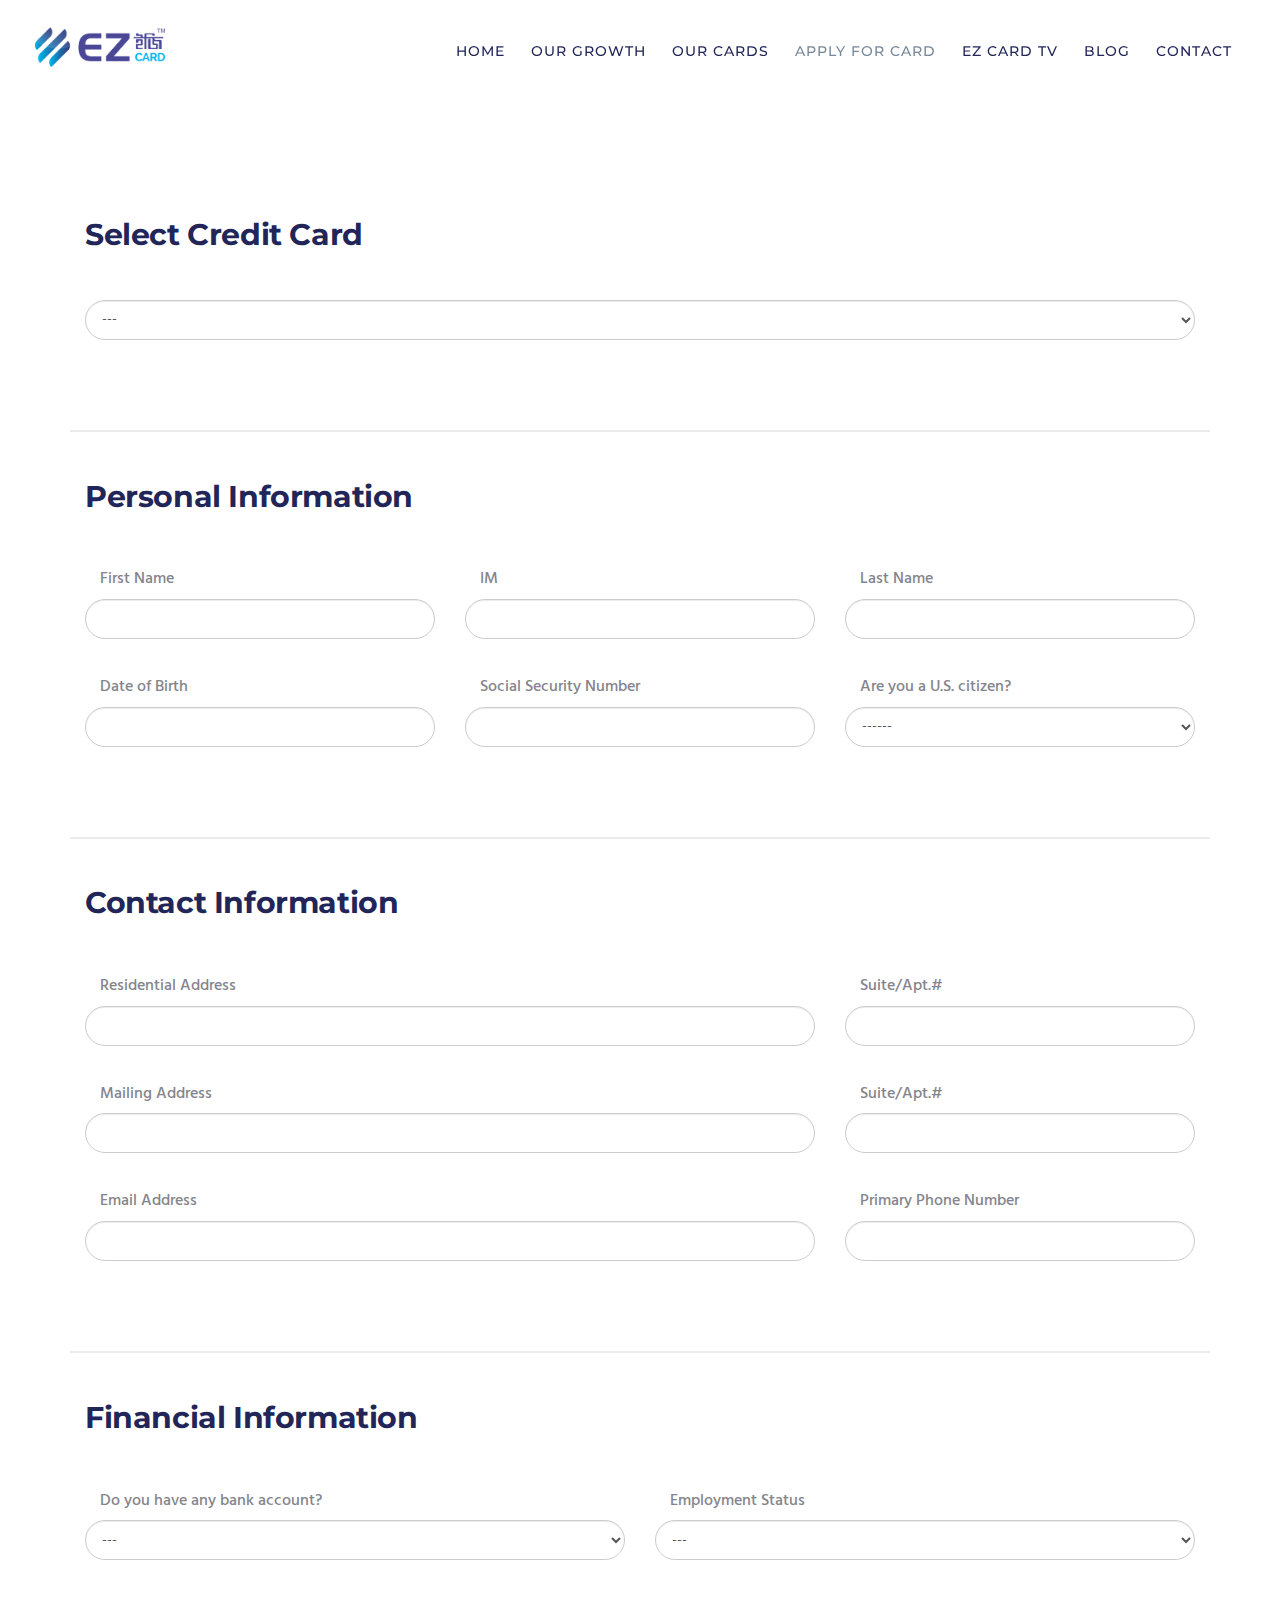
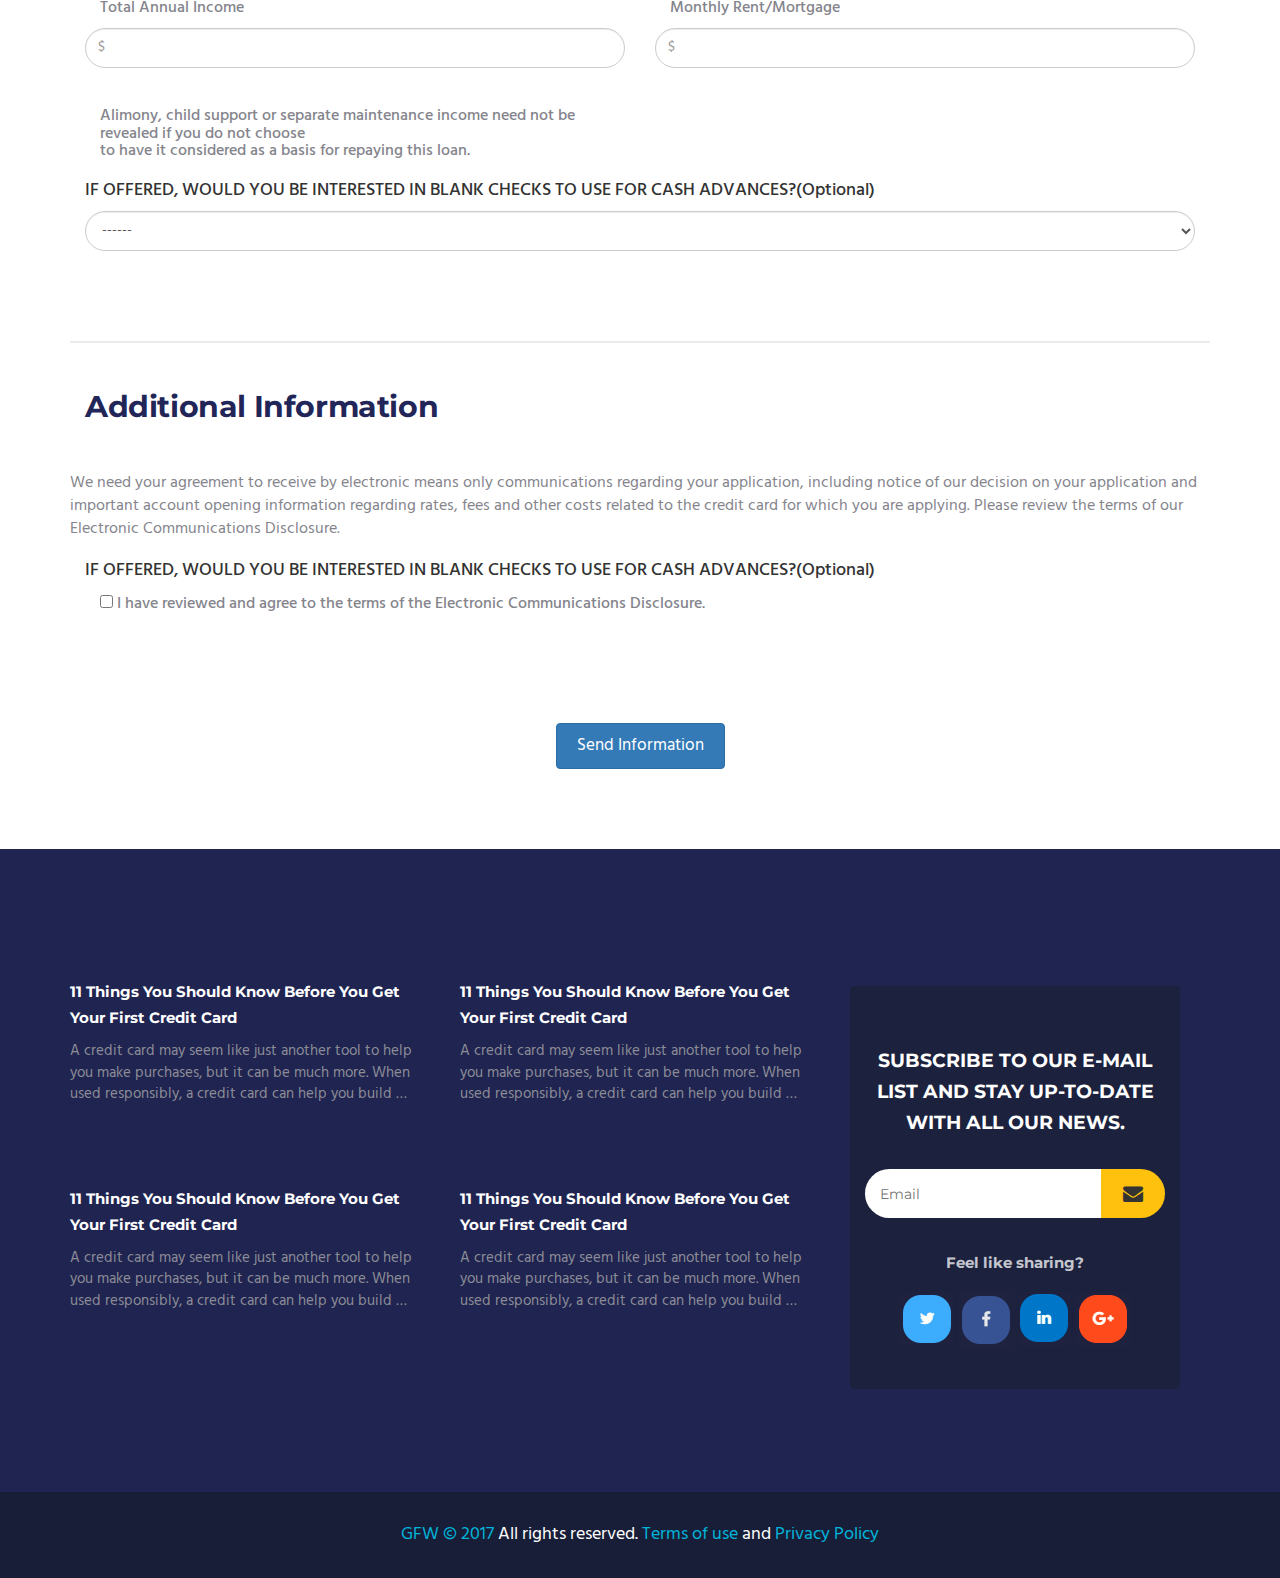
<file: apply.html>
<!DOCTYPE html>
<html lang="en">

<head>
    <meta charset="utf-8">
    <meta http-equiv="X-UA-Compatible" content="IE=edge">
    <meta name="viewport" content="width=device-width, initial-scale=1">
    <link href="https://fonts.googleapis.com/css?family=Hind" rel="stylesheet">
    <link href="https://fonts.googleapis.com/css?family=Montserrat:100,100i,200,200i,300,300i,400,400i,500,500i,600,600i,700,700i,800,800i,900,900i"
          rel="stylesheet">
    <link href="https://fonts.googleapis.com/css?family=Poppins" rel="stylesheet">
    <link rel="stylesheet" href="https://maxcdn.bootstrapcdn.com/font-awesome/4.7.0/css/font-awesome.min.css">
    <link href="css/bootstrap/css/bootstrap.min.css" rel="stylesheet">
    <link rel="stylesheet" href="css/fontello/css/fontello.css">

    <!--brand slider-->
    <link rel='stylesheet prefetch' href='https://kenwheeler.github.io/slick/slick/slick.css'>
    <link rel='stylesheet prefetch' href='https://kenwheeler.github.io/slick/slick/slick-theme.css'>
    <!--main slider-->
    <link rel="stylesheet" href="css/slider/slider.css">


    <link rel="stylesheet" href="css/main.css">
</head>
<link rel="stylesheet" href="css/tv-card.css">
<link rel="stylesheet" href="css/shakil.css">

<body class="top" id="page-top" data-spy="scroll" data-target=".navbar-fixed-top">
    <!-- Navigation One Page-->
    <nav class="navbar navbar-unibody navbar-custom navbar-fixed-top">
      <div class="container">
        <div class="navbar-header">
          <button class="navbar-toggle" type="button" data-toggle="collapse" data-target=".navbar-main-collapse"><span class="sr-only">Toggle navigation</span>
          <span class="icon-bar"></span>
          <span class="icon-bar"></span>
          <span class="icon-bar"></span>
          </button><a class="navbar-brand page-scroll" href="#page-top">
            <!-- Text or Image logo--><img class="logo" src="img/main-logo.png" alt="Logo"><img class="logodark" src="img/main-logo.png" alt="Logo"></a>
        </div>
        <!-- Collect the nav links, forms, and other content for toggling-->
        <div class="collapse navbar-collapse navbar-right navbar-main-collapse">
          <ul class="nav navbar-nav">
            <!-- Hidden li included to remove active class from about link when scrolled up past about section-->
            <li class="hidden"><a href="#page-top"></a></li>
            <li><a class="page-scroll" href="index.html">Home</a></li>
            <li><a class="page-scroll" href="growth.html">Our growth</a></li>
            <li><a class="page-scroll" href="card.html">Our cards</a></li>
            <li><a class="page-scroll" href="apply.html">Apply for card</a></li>
            <li><a class="page-scroll" href="ez-card-tv.html">EZ card tv</a></li>
              <li><a class="page-scroll" href="blog.html">Blog</a></li>
            <li><a class="page-scroll" href="contact.html">Contact</a></li>
          </ul>
        </div>
      </div>
    </nav>

<!-- apply form -->
<section class="apply-card">
    <div class="container">
        <form class="apply-form" action="">

            <div class="select-card clearfix">
                <h2>Select Credit Card</h2>
                <div class="col-sm-12">
                    <select name="cars" class="form-control">
                        <option value="">---</option>
                        <option value="Cash Rewards">Cash Rewards</option>
                        <option value="Travel Rewards">Travel Rewards</option>
                        <option value="Partner Rewards">Partner Rewards</option>
                        <option value="Corporate Rewards">Corporate Rewards</option>
                        <option value="Shoppers Rewards">Shoppers Rewards</option>
                        <option value="Medical Rewards">Medical Rewards</option>
                        <option value="International Cards">International Cards</option>
                        <option value="Family Credit Card">Family Credit Card</option>
                    </select>
                </div>

            </div>
            <div class="personal-info clearfix">
                <h2>Personal Information</h2>
                <div class="col-sm-4">
                    <h5>First Name</h5>
                    <input type="text" class="form-control">
                </div>
                <div class="col-sm-4">
                    <h5>IM</h5>
                    <input type="text" class="form-control">
                </div>
                <div class="col-sm-4">
                    <h5>Last Name</h5>
                    <input type="text" class="form-control">
                </div>
                <div class="col-sm-4">
                    <h5>Date of Birth</h5>
                    <input type="text" class="form-control">
                </div>
                <div class="col-sm-4">
                    <h5>Social Security Number</h5>
                    <input type="text" class="form-control">
                </div>
                <div class="col-sm-4">
                    <h5>Are you a U.S. citizen?</h5>
                    <select name="cars" class="form-control">
                        <option value="volvo">------</option>
                        <option value="saab"> Yes</option>
                        <option value="mercedes">No</option>
                    </select>
                </div>

            </div>

            <div class="contact-info clearfix">
                <h2>Contact Information</h2>
                <div class="col-sm-8">
                    <h5>Residential Address</h5>
                    <input type="text" class="form-control">
                </div>
                <div class="col-sm-4">
                    <h5>Suite/Apt.#</h5>
                    <input type="text" class="form-control">
                </div>
                <div class="col-sm-8">
                    <h5>Mailing Address</h5>
                    <input type="text" class="form-control">
                </div>
                <div class="col-sm-4">
                    <h5>Suite/Apt.#</h5>
                    <input type="text" class="form-control">
                </div>
                <div class="col-sm-8">
                    <h5>Email Address</h5>
                    <input type="text" class="form-control">
                </div>
                <div class="col-sm-4">
                    <h5>Primary Phone Number</h5>
                    <input type="text" class="form-control">
                </div>

            </div>


            <div class="financial-info clearfix">
                <h2>Financial Information</h2>
                <div class="col-sm-6">
                    <h5>Do you have any bank account?</h5>
                    <select name="cars" class="form-control">
                        <option value="">---</option>
                        <option value="Savings Accounts">Savings Accounts</option>
                        <option value="Basic Checking Accounts">Basic Checking Accounts</option>
                        <option value="Bearing Checking Accounts">Bearing Checking Accounts</option>
                        <option value="Money Deposit Accounts">Money Deposit Accounts</option>
                        <option value="Certificates of Deposit">Certificates of Deposit</option>
                    </select>
                </div>
                <div class="col-sm-6">
                    <h5>Employment Status</h5>
                    <select name="cars" class="form-control">
                        <option value="">---</option>
                        <option value="Employed">Employed</option>
                        <option value="Homemaker">Homemaker</option>
                        <option value="Retired">Retired</option>
                        <option value="Student">Student</option>
                        <option value="Unemployed">Unemployed</option>
                    </select>
                </div>
                <div class="col-sm-6">
                    <h5>Total Annual Income</h5>
                    <input type="text" class="form-control" placeholder="$">
                </div>
                <div class="col-sm-6">
                    <h5>Monthly Rent/Mortgage</h5>
                    <input type="text" class="form-control" placeholder="$">
                </div>
                <div class="col-sm-6">
                    <h5>Alimony, child support or separate maintenance income need not be revealed if you do not choose
                        <br>to have it considered as a basis for repaying this loan.</h5>
                </div>

                <div class="col-sm-12">
                    <h4>IF OFFERED, WOULD YOU BE INTERESTED IN BLANK CHECKS TO USE FOR CASH ADVANCES?(Optional)</h4>
                    <select name="cars" class="form-control">
                        <option value="volvo">------</option>
                        <option value="saab"> Yes</option>
                        <option value="mercedes">No</option>
                    </select>
                </div>
            </div>


            <div class="additional-info clearfix">
                <h2>Additional Information</h2>
                <p>We need your agreement to receive by electronic means only communications regarding your application,
                    including notice of our decision on your application and important account opening information
                    regarding rates, fees and other costs related to the credit card for which you are applying. Please
                    review the terms of our Electronic Communications Disclosure.</p>

                <div class="col-sm-12">
                    <h4>IF OFFERED, WOULD YOU BE INTERESTED IN BLANK CHECKS TO USE FOR CASH ADVANCES?(Optional)</h4>
                    <h5><input type="checkbox" name="vehicle" value="Bike"> I have reviewed and agree to the terms of
                        the Electronic Communications Disclosure.</h5>
                </div>


            </div>


            <div class="col-sm-12 text-center">
                <button type="submit" class="btn btn-primary send">Send Information</button>
            </div>


        </form>

    </div>
</section>
<!-- footer -->
<footer class="clearfix">
    <div class="container">
        <div class="row">
            <div class="col-sm-6 col-md-4">
                <div class="text-block">
                    <h4>
                        11 Things You Should Know Before You Get Your First Credit Card
                    </h4>
                    <p>
                        A credit card may seem like just another tool to help you make purchases, but it can be much
                        more. When used responsibly, a credit card can help you build …
                    </p>
                </div>
                <div class="text-block">
                    <h4>
                        11 Things You Should Know Before You Get Your First Credit Card
                    </h4>
                    <p>
                        A credit card may seem like just another tool to help you make purchases, but it can be much
                        more. When used responsibly, a credit card can help you build …
                    </p>
                </div>
            </div>
            <div class="col-sm-6 col-md-4">
                <div class="text-block">
                    <h4>
                        11 Things You Should Know Before You Get Your First Credit Card
                    </h4>
                    <p>
                        A credit card may seem like just another tool to help you make purchases, but it can be much
                        more. When used responsibly, a credit card can help you build …
                    </p>
                </div>
                <div class="text-block">
                    <h4>
                        11 Things You Should Know Before You Get Your First Credit Card
                    </h4>
                    <p>
                        A credit card may seem like just another tool to help you make purchases, but it can be much
                        more. When used responsibly, a credit card can help you build …
                    </p>
                </div>
            </div>
            <div class="col-sm-6 col-md-4">
                <div class="newsletter">
                    <h1>SUBSCRIBE TO OUR E-MAIL LIST AND STAY UP-TO-DATE WITH ALL OUR NEWS.</h1>
                    <form action="#">
                        <input type="email" placeholder="Email">
                        <button type="submit" class="button-submit">
                            <div title="Code: 0xf0e0" class="the-icons span3"><i class="demo-icon icon-mail-alt"></i>
                                <span class="i-name"></div>
                        </button>
                    </form>
                    <div class="line">

                    </div>
                    <h4>Feel like sharing?</h4>
                    <div class="share">
                        <a href="#">
                            <img src="img/twitter.png" alt="">
                        </a>
                        <a href="#">
                            <img src="img/facebook.png" alt="">
                        </a>
                        <a href="#">
                            <img src="img/linkedin.png" alt="">
                        </a>
                        <a href="#">
                            <img src="img/google-plus.png" alt="">
                        </a>
                    </div>
                </div>
            </div>
        </div>
    </div>
</footer>
<div class="footer-bottom-text text-center">
        <p><a href="#" class="footer-hlts">GFW © 2017</a> All rights reserved. <a class="footer-hlts" href="#">Terms of use</a> and <a class="footer-hlts" href="#">Privacy Policy</a></p>
    </div>

<script src="js/jquery.min.js"></script>
<!-- Include all compiled plugins (below), or include individual files as needed -->
<script src="css/bootstrap/js/bootstrap.min.js"></script>
<script src='https://kenwheeler.github.io/slick/slick/slick.js'></script>
<script src="js/slider/sliderPro.js"></script>
<script src="js/slider/functions.js"></script>
     <script src="js/jquery.parallax.min.js"></script>
<script src="js/main.js"></script>
<script>
    $('.slides').slick({

        dots: false,
        infinite: false,
        slidesToShow: 4,
        slidesToScroll: 1,
        autoplay: true,
        autoplaySpeed: 5000,
        arrows: false,


    });
</script>

</body>

</html>
</file>
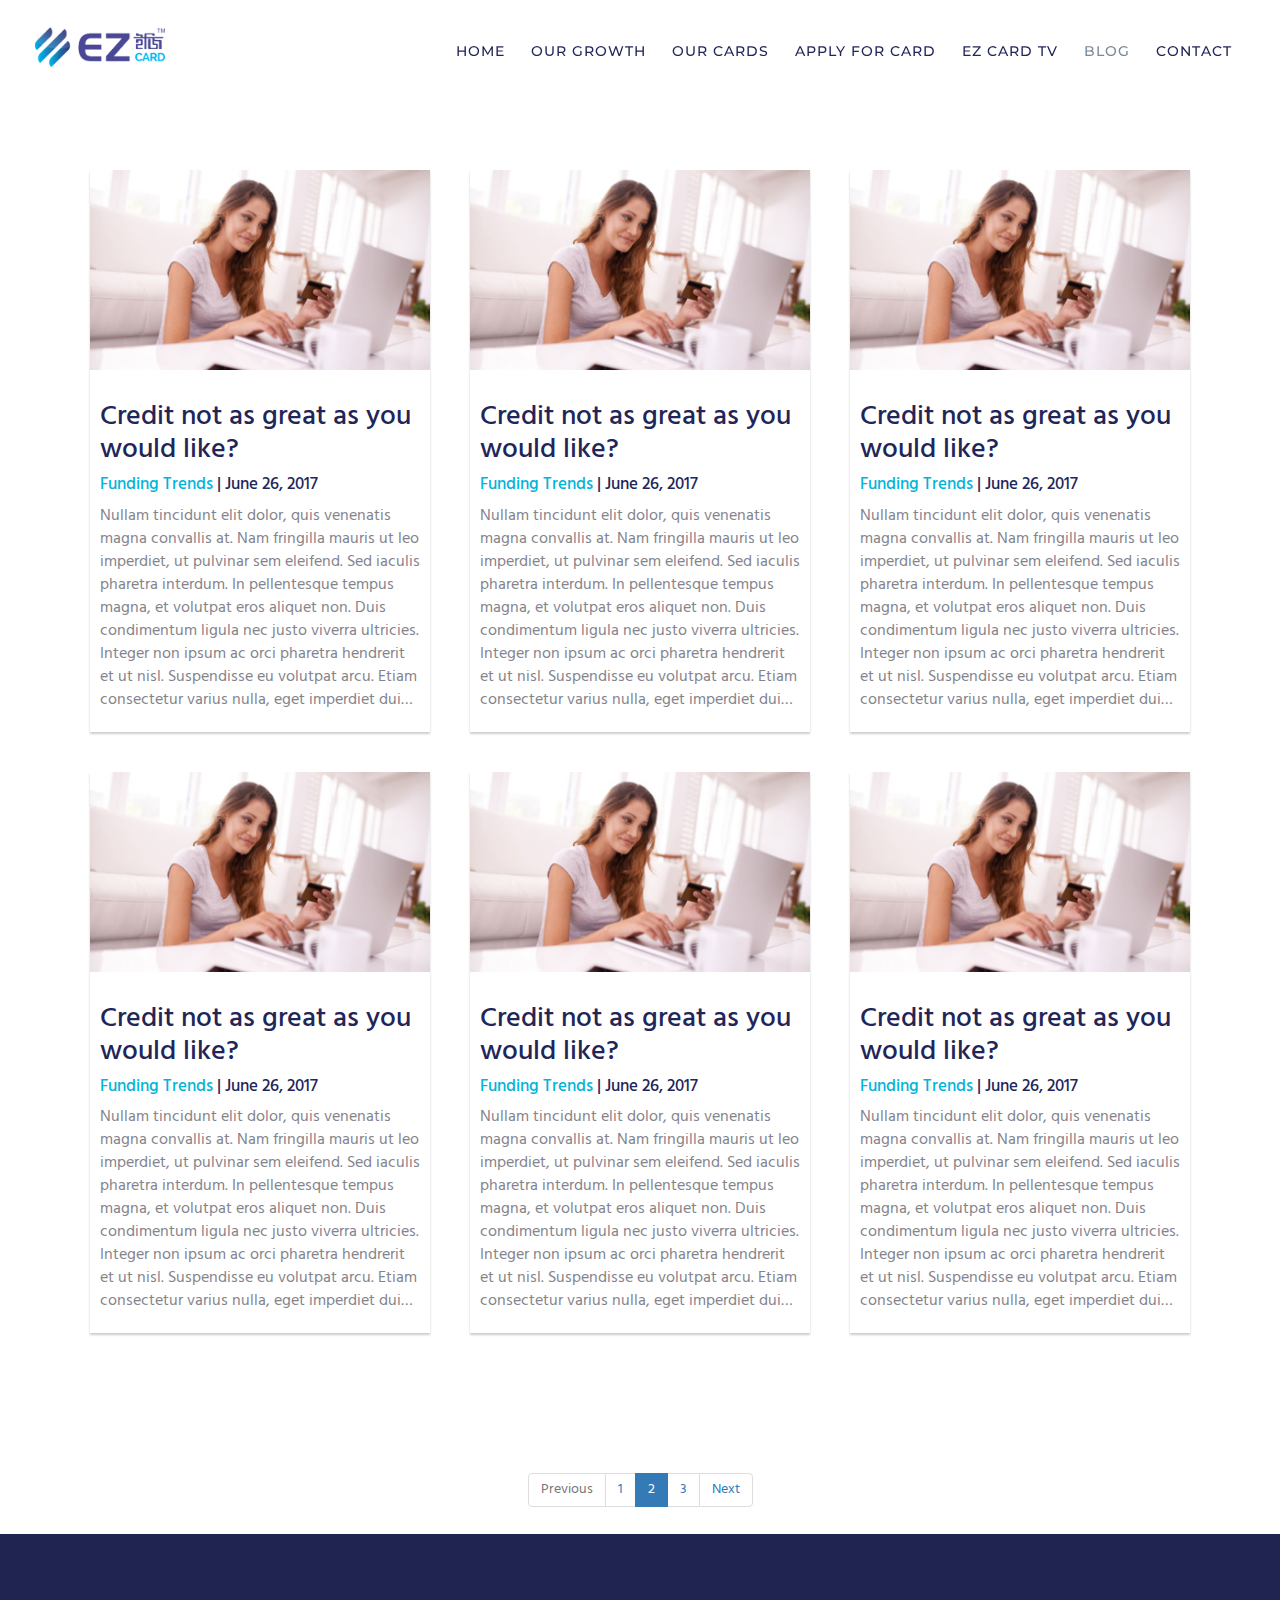
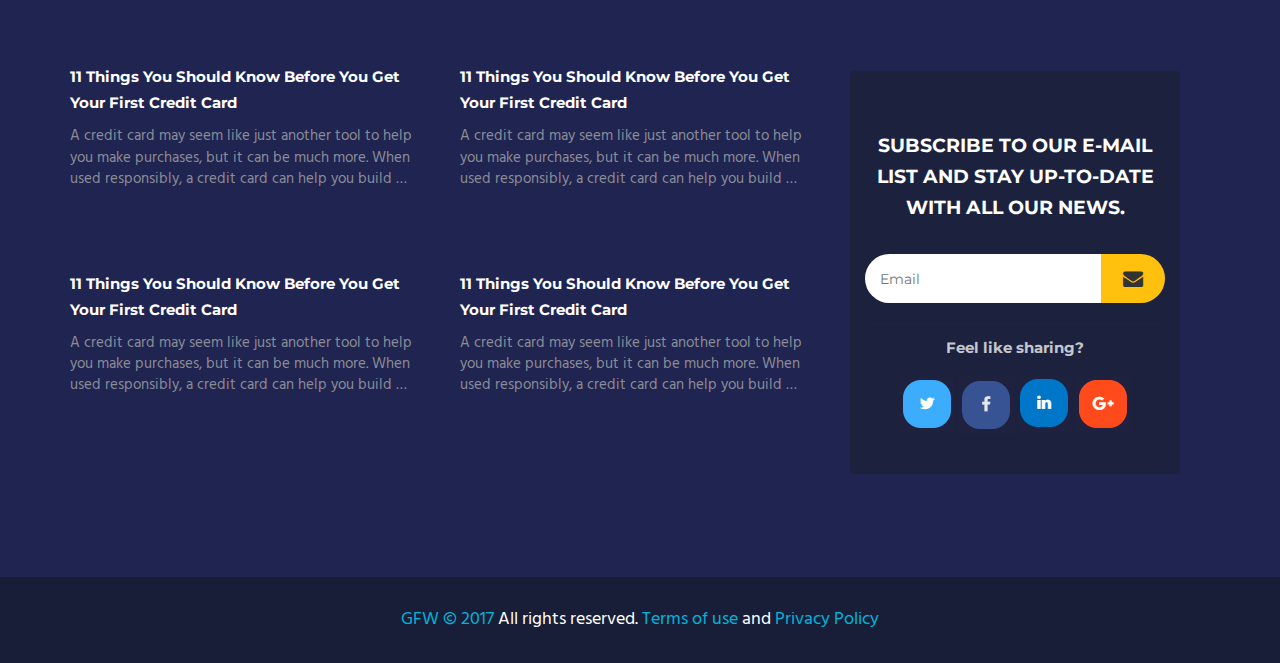
<file: blog.html>
<!DOCTYPE html>
<html lang="en">

<head>
    <meta charset="utf-8">
    <meta http-equiv="X-UA-Compatible" content="IE=edge">
    <meta name="viewport" content="width=device-width, initial-scale=1">
    <link href="https://fonts.googleapis.com/css?family=Hind" rel="stylesheet">
    <link href="https://fonts.googleapis.com/css?family=Montserrat:100,100i,200,200i,300,300i,400,400i,500,500i,600,600i,700,700i,800,800i,900,900i"
          rel="stylesheet">
    <link href="https://fonts.googleapis.com/css?family=Poppins" rel="stylesheet">
    <link rel="stylesheet" href="https://maxcdn.bootstrapcdn.com/font-awesome/4.7.0/css/font-awesome.min.css">
    <link href="css/bootstrap/css/bootstrap.min.css" rel="stylesheet">
    <link rel="stylesheet" href="css/fontello/css/fontello.css">

    <!--brand slider-->
    <link rel='stylesheet prefetch' href='https://kenwheeler.github.io/slick/slick/slick.css'>
    <link rel='stylesheet prefetch' href='https://kenwheeler.github.io/slick/slick/slick-theme.css'>
    <!--main slider-->
    <link rel="stylesheet" href="css/slider/slider.css">


    <link rel="stylesheet" href="css/main.css">
</head>
<link rel="stylesheet" href="css/tv-card.css">
<link rel="stylesheet" href="css/shakil.css">

<body class="top" id="page-top" data-spy="scroll" data-target=".navbar-fixed-top">
    <!-- Navigation One Page-->
    <nav class="navbar navbar-unibody navbar-custom navbar-fixed-top">
      <div class="container">
        <div class="navbar-header">
          <button class="navbar-toggle" type="button" data-toggle="collapse" data-target=".navbar-main-collapse"><span class="sr-only">Toggle navigation</span>
          <span class="icon-bar"></span>
          <span class="icon-bar"></span>
          <span class="icon-bar"></span>
          </button><a class="navbar-brand page-scroll" href="#page-top">
            <!-- Text or Image logo--><img class="logo" src="img/main-logo.png" alt="Logo"><img class="logodark" src="img/main-logo.png" alt="Logo"></a>
        </div>
        <!-- Collect the nav links, forms, and other content for toggling-->
        <div class="collapse navbar-collapse navbar-right navbar-main-collapse">
          <ul class="nav navbar-nav">
            <!-- Hidden li included to remove active class from about link when scrolled up past about section-->
            <li class="hidden"><a href="#page-top"></a></li>
            <li><a class="page-scroll" href="index.html">Home</a></li>
            <li><a class="page-scroll" href="growth.html">Our growth</a></li>
            <li><a class="page-scroll" href="card.html">Our cards</a></li>
            <li><a class="page-scroll" href="apply.html">Apply for card</a></li>
            <li><a class="page-scroll" href="ez-card-tv.html">EZ card tv</a></li>
              <li><a class="page-scroll" href="blog.html">Blog</a></li>
            <li><a class="page-scroll" href="contact.html">Contact</a></li>
          </ul>
        </div>
      </div>
    </nav>


<section class="blog">
    <div class="container">
        <div class="col-sm-4">
            <div class="card">
                <img src="img/img_avatar.png" alt="Avatar" style="width:100%">
                <div class="blog-content">
                    <h2><a href="">Credit not as great as you would like?</a>
                        </h2>
                            <h5><a href="">Funding Trends </a> | June 26, 2017 </h5>
                            <p>Nullam tincidunt elit dolor, quis venenatis magna convallis at. Nam fringilla mauris ut
                                leo
                                imperdiet, ut pulvinar sem eleifend. Sed iaculis pharetra interdum. In pellentesque
                                tempus
                                magna, et volutpat eros aliquet non. Duis condimentum ligula nec justo viverra
                                ultricies.
                                Integer non ipsum ac orci pharetra hendrerit et ut nisl. Suspendisse eu volutpat arcu.
                                Etiam
                                consectetur varius nulla, eget imperdiet dui…</p>
                </div>
            </div>

        </div>

                <div class="col-sm-4">
            <div class="card">
                <img src="img/img_avatar.png" alt="Avatar" style="width:100%">
                <div class="blog-content">
                    <h2><a href="">Credit not as great as you would like?</a>
                        </h2>
                            <h5><a href="">Funding Trends </a> | June 26, 2017 </h5>
                            <p>Nullam tincidunt elit dolor, quis venenatis magna convallis at. Nam fringilla mauris ut
                                leo
                                imperdiet, ut pulvinar sem eleifend. Sed iaculis pharetra interdum. In pellentesque
                                tempus
                                magna, et volutpat eros aliquet non. Duis condimentum ligula nec justo viverra
                                ultricies.
                                Integer non ipsum ac orci pharetra hendrerit et ut nisl. Suspendisse eu volutpat arcu.
                                Etiam
                                consectetur varius nulla, eget imperdiet dui…</p>
                </div>
            </div>

        </div>
        <div class="col-sm-4">
            <div class="card">
                <img src="img/img_avatar.png" alt="Avatar" style="width:100%">
                <div class="blog-content">
                    <h2><a href="">Credit not as great as you would like?</a>
                        </h2>
                            <h5><a href="">Funding Trends </a> | June 26, 2017 </h5>
                            <p>Nullam tincidunt elit dolor, quis venenatis magna convallis at. Nam fringilla mauris ut
                                leo
                                imperdiet, ut pulvinar sem eleifend. Sed iaculis pharetra interdum. In pellentesque
                                tempus
                                magna, et volutpat eros aliquet non. Duis condimentum ligula nec justo viverra
                                ultricies.
                                Integer non ipsum ac orci pharetra hendrerit et ut nisl. Suspendisse eu volutpat arcu.
                                Etiam
                                consectetur varius nulla, eget imperdiet dui…</p>
                </div>
            </div>

        </div>
        <div class="col-sm-4">
            <div class="card">
                <img src="img/img_avatar.png" alt="Avatar" style="width:100%">
                <div class="blog-content">
                    <h2><a href="">Credit not as great as you would like?</a>
                        </h2>
                            <h5><a href="">Funding Trends </a> | June 26, 2017 </h5>
                            <p>Nullam tincidunt elit dolor, quis venenatis magna convallis at. Nam fringilla mauris ut
                                leo
                                imperdiet, ut pulvinar sem eleifend. Sed iaculis pharetra interdum. In pellentesque
                                tempus
                                magna, et volutpat eros aliquet non. Duis condimentum ligula nec justo viverra
                                ultricies.
                                Integer non ipsum ac orci pharetra hendrerit et ut nisl. Suspendisse eu volutpat arcu.
                                Etiam
                                consectetur varius nulla, eget imperdiet dui…</p>
                </div>
            </div>

        </div>
        <div class="col-sm-4">
            <div class="card">
                <img src="img/img_avatar.png" alt="Avatar" style="width:100%">
                <div class="blog-content">
                    <h2><a href="">Credit not as great as you would like?</a>
                        </h2>
                            <h5><a href="">Funding Trends </a> | June 26, 2017 </h5>
                            <p>Nullam tincidunt elit dolor, quis venenatis magna convallis at. Nam fringilla mauris ut
                                leo
                                imperdiet, ut pulvinar sem eleifend. Sed iaculis pharetra interdum. In pellentesque
                                tempus
                                magna, et volutpat eros aliquet non. Duis condimentum ligula nec justo viverra
                                ultricies.
                                Integer non ipsum ac orci pharetra hendrerit et ut nisl. Suspendisse eu volutpat arcu.
                                Etiam
                                consectetur varius nulla, eget imperdiet dui…</p>
                </div>
            </div>

        </div>
        <div class="col-sm-4">
            <div class="card">
                <img src="img/img_avatar.png" alt="Avatar" style="width:100%">
                <div class="blog-content">
                    <h2><a href="">Credit not as great as you would like?</a>
                        </h2>
                            <h5><a href="">Funding Trends </a> | June 26, 2017 </h5>
                            <p>Nullam tincidunt elit dolor, quis venenatis magna convallis at. Nam fringilla mauris ut
                                leo
                                imperdiet, ut pulvinar sem eleifend. Sed iaculis pharetra interdum. In pellentesque
                                tempus
                                magna, et volutpat eros aliquet non. Duis condimentum ligula nec justo viverra
                                ultricies.
                                Integer non ipsum ac orci pharetra hendrerit et ut nisl. Suspendisse eu volutpat arcu.
                                Etiam
                                consectetur varius nulla, eget imperdiet dui…</p>
                </div>
            </div>

        </div>


    </div>
</section>




<section class="text-center">
    <nav aria-label="...">
        <ul class="pagination">
            <li class="page-item disabled">
                <a class="page-link" href="#" tabindex="-1">Previous</a>
            </li>
            <li class="page-item"><a class="page-link" href="#">1</a></li>
            <li class="page-item active">
                <a class="page-link" href="#">2 <span class="sr-only">(current)</span></a>
            </li>
            <li class="page-item"><a class="page-link" href="#">3</a></li>
            <li class="page-item">
                <a class="page-link" href="#">Next</a>
            </li>
        </ul>
    </nav>
</section>

<!-- footer -->

<footer>
    <div class="container">
        <div class="row">
            <div class="col-sm-6 col-md-4">
                <div class="text-block">
                    <h4>
                        11 Things You Should Know Before You Get Your First Credit Card
                    </h4>
                    <p>
                        A credit card may seem like just another tool to help you make purchases, but it can be much
                        more. When used responsibly, a credit card can help you build …
                    </p>
                </div>
                <div class="text-block">
                    <h4>
                        11 Things You Should Know Before You Get Your First Credit Card
                    </h4>
                    <p>
                        A credit card may seem like just another tool to help you make purchases, but it can be much
                        more. When used responsibly, a credit card can help you build …
                    </p>
                </div>
            </div>
            <div class="col-sm-6 col-md-4">
                <div class="text-block">
                    <h4>
                        11 Things You Should Know Before You Get Your First Credit Card
                    </h4>
                    <p>
                        A credit card may seem like just another tool to help you make purchases, but it can be much
                        more. When used responsibly, a credit card can help you build …
                    </p>
                </div>
                <div class="text-block">
                    <h4>
                        11 Things You Should Know Before You Get Your First Credit Card
                    </h4>
                    <p>
                        A credit card may seem like just another tool to help you make purchases, but it can be much
                        more. When used responsibly, a credit card can help you build …
                    </p>
                </div>
            </div>
            <div class="col-sm-6 col-md-4">
                <div class="newsletter">
                    <h1>SUBSCRIBE TO OUR E-MAIL LIST AND STAY UP-TO-DATE WITH ALL OUR NEWS.</h1>
                    <form action="#">
                        <input type="email" placeholder="Email">
                        <button type="submit" class="button-submit">
                            <div title="Code: 0xf0e0" class="the-icons span3"><i class="demo-icon icon-mail-alt"></i>
                                <span class="i-name"></div>
                        </button>
                    </form>
                    <div class="line">

                    </div>
                    <h4>Feel like sharing?</h4>
                    <div class="share">
                        <a href="#">
                            <img src="img/twitter.png" alt="">
                        </a>
                        <a href="#">
                            <img src="img/facebook.png" alt="">
                        </a>
                        <a href="#">
                            <img src="img/linkedin.png" alt="">
                        </a>
                        <a href="#">
                            <img src="img/google-plus.png" alt="">
                        </a>
                    </div>
                </div>
            </div>
        </div>
    </div>
</footer>
<div class="footer-bottom-text text-center">
        <p><a href="#" class="footer-hlts">GFW © 2017</a> All rights reserved. <a class="footer-hlts" href="#">Terms of use</a> and <a class="footer-hlts" href="#">Privacy Policy</a></p>
    </div>

<script src="js/jquery.min.js"></script>
<!-- Include all compiled plugins (below), or include individual files as needed -->
<script src="css/bootstrap/js/bootstrap.min.js"></script>
<script src='https://kenwheeler.github.io/slick/slick/slick.js'></script>
<script src="js/slider/sliderPro.js"></script>
<script src="js/slider/functions.js"></script>
     <script src="js/jquery.parallax.min.js"></script>
<script src="js/main.js"></script>
<script>
    $('.slides').slick({

        dots: false,
        infinite: false,
        slidesToShow: 4,
        slidesToScroll: 1,
        autoplay: true,
        autoplaySpeed: 5000,
        arrows: false,


    });
</script>

</body>

</html>
</file>
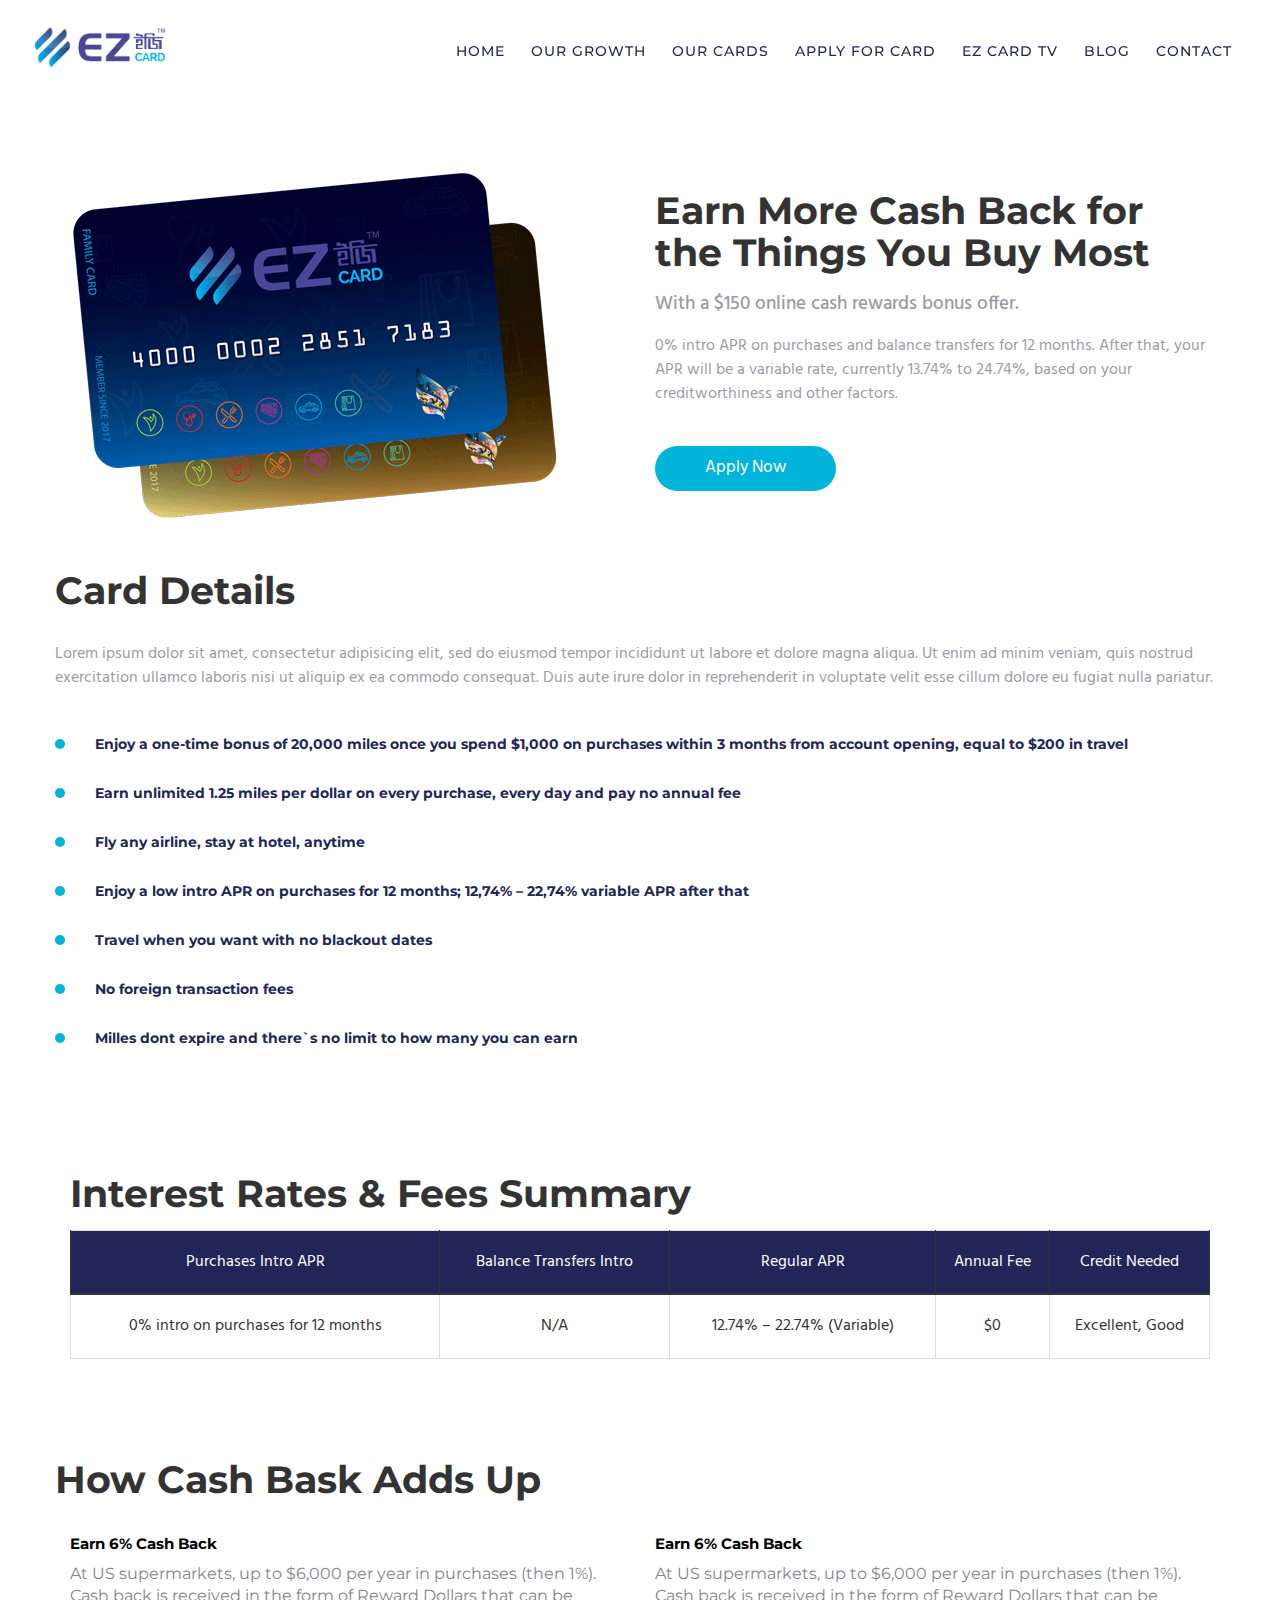
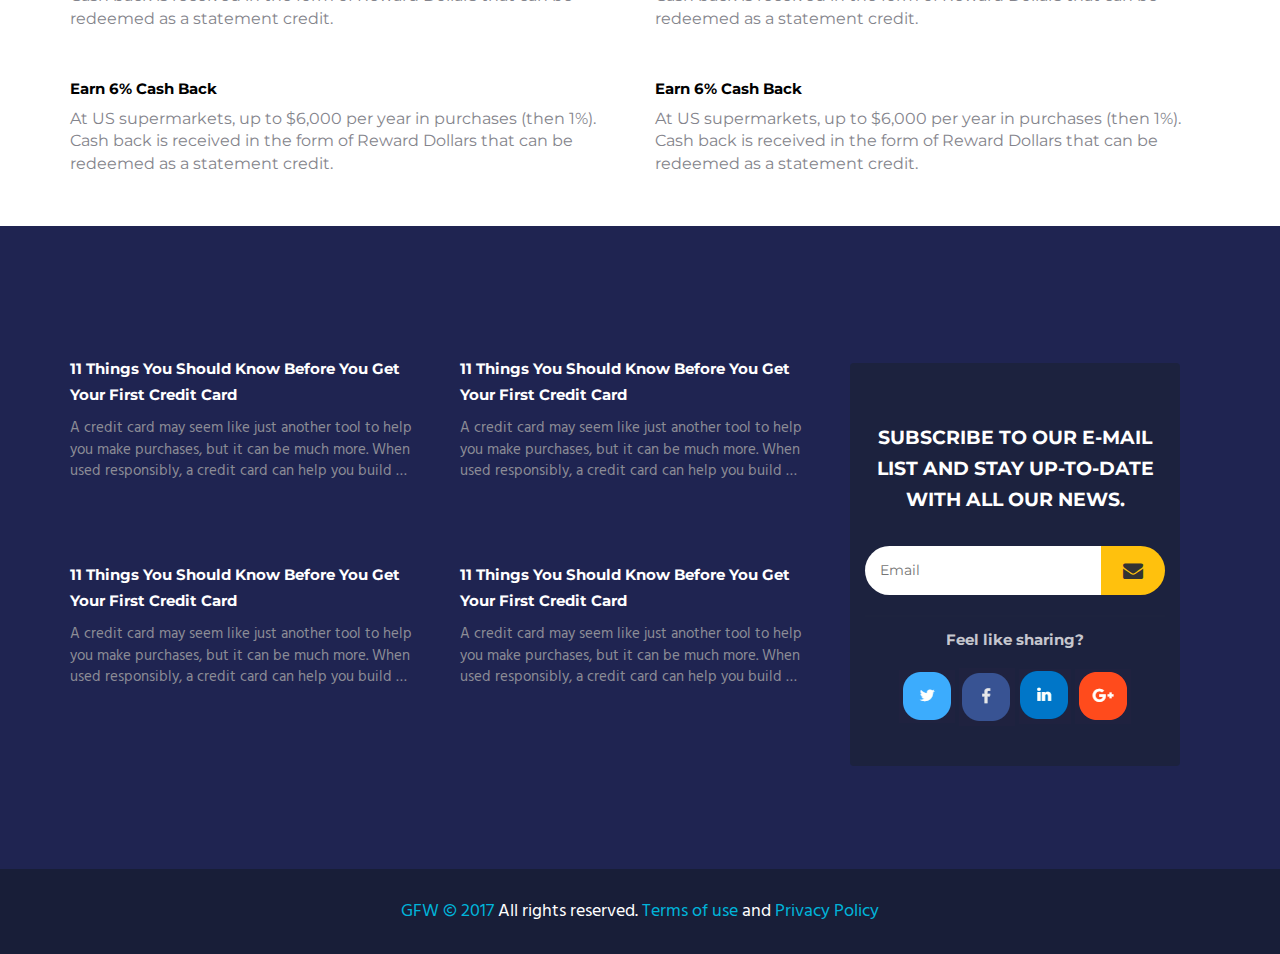
<file: card-details.html>
<!DOCTYPE html>
<html lang="en">

<head>
    <meta charset="utf-8">
    <meta http-equiv="X-UA-Compatible" content="IE=edge">
    <meta name="viewport" content="width=device-width, initial-scale=1">
    <link href="https://fonts.googleapis.com/css?family=Hind" rel="stylesheet">
    <link href="https://fonts.googleapis.com/css?family=Montserrat:100,100i,200,200i,300,300i,400,400i,500,500i,600,600i,700,700i,800,800i,900,900i"
          rel="stylesheet">
    <link href="https://fonts.googleapis.com/css?family=Poppins" rel="stylesheet">
    <link rel="stylesheet" href="https://maxcdn.bootstrapcdn.com/font-awesome/4.7.0/css/font-awesome.min.css">
    <link href="css/bootstrap/css/bootstrap.min.css" rel="stylesheet">
    <link rel="stylesheet" href="css/fontello/css/fontello.css">

    <!--brand slider-->
    <link rel='stylesheet prefetch' href='https://kenwheeler.github.io/slick/slick/slick.css'>
    <link rel='stylesheet prefetch' href='https://kenwheeler.github.io/slick/slick/slick-theme.css'>
    <!--main slider-->
    <link rel="stylesheet" href="css/slider/slider.css">

    <link rel="stylesheet" href="css/shakil.css">
    <link rel="stylesheet" href="css/card-details.css">
    <link rel="stylesheet" href="css/main.css">
</head>



<body class="top" id="page-top" data-spy="scroll" data-target=".navbar-fixed-top">
    <!-- Navigation One Page-->
    <nav class="navbar navbar-unibody navbar-custom navbar-fixed-top">
      <div class="container">
        <div class="navbar-header">
          <button class="navbar-toggle" type="button" data-toggle="collapse" data-target=".navbar-main-collapse"><span class="sr-only">Toggle navigation</span>
          <span class="icon-bar"></span>
          <span class="icon-bar"></span>
          <span class="icon-bar"></span>
          </button><a class="navbar-brand page-scroll" href="#page-top">
            <!-- Text or Image logo--><img class="logo" src="img/main-logo.png" alt="Logo"><img class="logodark" src="img/main-logo.png" alt="Logo"></a>
        </div>
        <!-- Collect the nav links, forms, and other content for toggling-->
        <div class="collapse navbar-collapse navbar-right navbar-main-collapse">
          <ul class="nav navbar-nav">
            <!-- Hidden li included to remove active class from about link when scrolled up past about section-->
            <li class="hidden"><a href="#page-top"></a></li>
            <li><a class="page-scroll" href="index.html">Home</a></li>
            <li><a class="page-scroll" href="growth.html">Our growth</a></li>
            <li><a class="page-scroll" href="card.html">Our cards</a></li>
            <li><a class="page-scroll" href="apply.html">Apply for card</a></li>
            <li><a class="page-scroll" href="ez-card-tv.html">EZ card tv</a></li>
              <li><a class="page-scroll" href="blog.html">Blog</a></li>
            <li><a class="page-scroll" href="contact.html">Contact</a></li>
          </ul>
        </div>
      </div>
    </nav>
    <!-- Header-->


<section class="card-details">
    <div class="container">
        <div class="row">
            <div class="col-sm-6">
                <img src="img/slider/slider-img-3.png" alt="">
            </div>
            <div class="col-sm-6 cards-info">
                <h1>Earn More Cash Back for the Things You Buy Most</h1>
                <h3>With a $150 online cash rewards bonus offer.</h3>
                <p>0% intro APR on purchases and balance transfers for 12 months. After that, your APR will be a variable rate, currently 13.74% to 24.74%, based on your creditworthiness and other factors.</p>
                <a href="#" class="apply-btn">Apply Now</a>
            </div>
        </div>
        <div class="row">
            <h1 class="card-details-title">Card Details</h1>
            <p class="card-details-para">
Lorem ipsum dolor sit amet, consectetur adipisicing elit, sed do eiusmod tempor incididunt ut labore et dolore magna aliqua. Ut enim ad minim veniam, quis nostrud exercitation ullamco laboris nisi ut aliquip ex ea commodo consequat. Duis aute irure dolor in reprehenderit in voluptate velit esse cillum dolore eu fugiat nulla pariatur.</p>
       <ul class="list">
           <li><span class="circle"></span>Enjoy a one-time bonus of 20,000 miles once you spend $1,000 on purchases within 3 months from account opening, equal to $200 in travel</li>
           <li><span class="circle"></span>Earn unlimited 1.25 miles per dollar on every purchase, every day and pay no annual fee</li>
           <li><span class="circle"></span>Fly any airline, stay at hotel, anytime</li>
           <li><span class="circle"></span>Enjoy a low intro APR on purchases for 12 months; 12,74% – 22,74% variable APR after that</li>
           <li><span class="circle"></span>Travel when you want with no blackout dates</li>
           <li><span class="circle"></span>No foreign transaction fees</li>
           <li> <span class="circle"></span>Milles dont expire and there`s no limit to how many you can earn</li>
       </ul>
        </div>
    </div>
</section>
<section class="summary">
    <div class="container">
        <div class="row">
            <div class="col-xs-12">
                <h1>Interest Rates & Fees Summary</h1>
            <table class="table table-bordered">
    <thead>
      <tr class="table-bg">
        <th>Purchases Intro APR</th>
        <th>Balance Transfers Intro</th>
        <th>Regular APR</th>
        <th>Annual Fee</th>
        <th>Credit Needed</th>
      </tr>
    </thead>
    <tbody>
      <tr>
        <td>0% intro on purchases for 12 months</td>
        <td>N/A</td>
        <td>12.74% – 22.74% (Variable)	</td>
        <td>$0</td>
        <td>Excellent, Good</td>
      </tr>
    </tbody>
  </table>
            </div>
        </div>
        <div class="row">
            <h1>How Cash Bask Adds Up</h1>
            <div class="col-sm-6">
                <div class="card-text-block">
                    <h3>Earn 6% Cash Back</h3>
                    <p>At US supermarkets, up to $6,000 per year in purchases (then 1%). Cash back is received in the form of Reward Dollars that can be redeemed as a statement credit.
</p>
                </div>
                <div class="card-text-block">
                    <h3>Earn 6% Cash Back</h3>
                    <p>At US supermarkets, up to $6,000 per year in purchases (then 1%). Cash back is received in the form of Reward Dollars that can be redeemed as a statement credit.
</p>
                </div>
            </div>
            <div class="col-sm-6">
                <div class="card-text-block">
                    <h3>Earn 6% Cash Back</h3>
                    <p>At US supermarkets, up to $6,000 per year in purchases (then 1%). Cash back is received in the form of Reward Dollars that can be redeemed as a statement credit.
</p>
                </div>
                <div class="card-text-block">
                    <h3>Earn 6% Cash Back</h3>
                    <p>At US supermarkets, up to $6,000 per year in purchases (then 1%). Cash back is received in the form of Reward Dollars that can be redeemed as a statement credit.
</p>
                </div>
            </div>
        </div>
    </div>
</section>



<footer>
    <div class="container">
        <div class="row">
            <div class="col-sm-6 col-md-4">
                <div class="text-block">
                    <h4>
                        11 Things You Should Know Before You Get Your First Credit Card
                    </h4>
                    <p>
                        A credit card may seem like just another tool to help you make purchases, but it can be much
                        more. When used responsibly, a credit card can help you build …
                    </p>
                </div>
                <div class="text-block">
                    <h4>
                        11 Things You Should Know Before You Get Your First Credit Card
                    </h4>
                    <p>
                        A credit card may seem like just another tool to help you make purchases, but it can be much
                        more. When used responsibly, a credit card can help you build …
                    </p>
                </div>
            </div>
            <div class="col-sm-6 col-md-4">
                <div class="text-block">
                    <h4>
                        11 Things You Should Know Before You Get Your First Credit Card
                    </h4>
                    <p>
                        A credit card may seem like just another tool to help you make purchases, but it can be much
                        more. When used responsibly, a credit card can help you build …
                    </p>
                </div>
                <div class="text-block">
                    <h4>
                        11 Things You Should Know Before You Get Your First Credit Card
                    </h4>
                    <p>
                        A credit card may seem like just another tool to help you make purchases, but it can be much
                        more. When used responsibly, a credit card can help you build …
                    </p>
                </div>
            </div>
            <div class="col-sm-6 col-md-4">
                <div class="newsletter">
                    <h1>SUBSCRIBE TO OUR E-MAIL LIST AND STAY UP-TO-DATE WITH ALL OUR NEWS.</h1>
                    <form action="#">
                        <input type="email" placeholder="Email">
                        <button type="submit" class="button-submit">
                            <div title="Code: 0xf0e0" class="the-icons span3"><i class="demo-icon icon-mail-alt"></i>
                                <span class="i-name"></div>
                        </button>
                    </form>
                    <div class="line">

                    </div>
                    <h4>Feel like sharing?</h4>
                    <div class="share">
                        <a href="#">
                            <img src="img/twitter.png" alt="">
                        </a>
                        <a href="#">
                            <img src="img/facebook.png" alt="">
                        </a>
                        <a href="#">
                            <img src="img/linkedin.png" alt="">
                        </a>
                        <a href="#">
                            <img src="img/google-plus.png" alt="">
                        </a>
                    </div>
                </div>
            </div>
        </div>
    </div>
</footer>
<div class="footer-bottom-text text-center">
        <p><a href="#" class="footer-hlts">GFW © 2017</a> All rights reserved. <a class="footer-hlts" href="#">Terms of use</a> and <a class="footer-hlts" href="#">Privacy Policy</a></p>
    </div>

<script src="js/jquery.min.js"></script>
<!-- Include all compiled plugins (below), or include individual files as needed -->
<script src="css/bootstrap/js/bootstrap.min.js"></script>
<script src='https://kenwheeler.github.io/slick/slick/slick.js'></script>
<script src="js/slider/sliderPro.js"></script>
<script src="js/slider/functions.js"></script>
     <script src="js/jquery.parallax.min.js"></script>
<script src="js/main.js"></script>
<script>
    $('.slides').slick({

        dots: false,
        infinite: false,
        slidesToShow: 4,
        slidesToScroll: 1,
        autoplay: true,
        autoplaySpeed: 5000,
        arrows: false,


    });
</script>

</body>

</html>
</file>
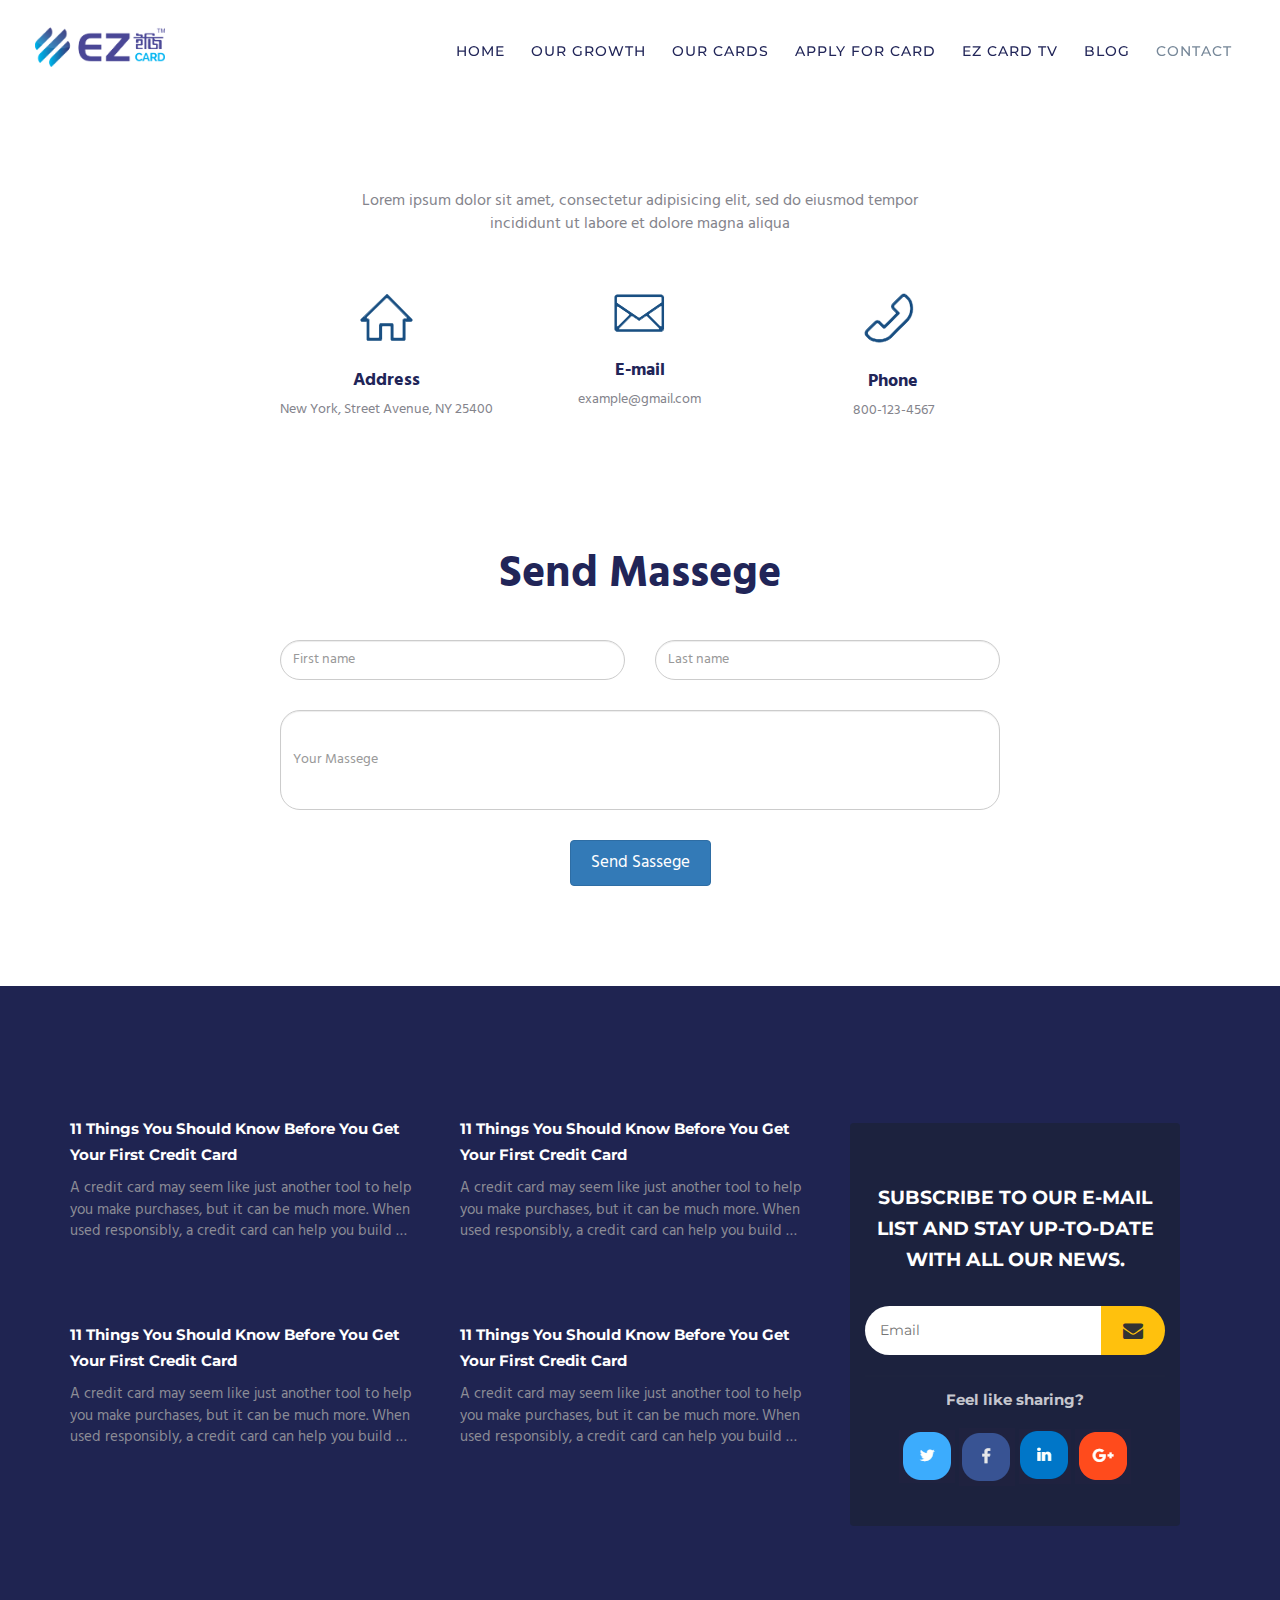
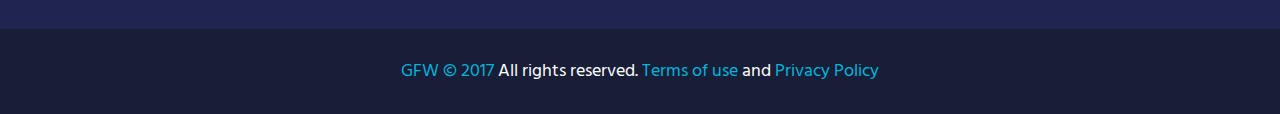
<file: contact.html>
<!DOCTYPE html>
<html lang="en">

<head>
    <meta charset="utf-8">
    <meta http-equiv="X-UA-Compatible" content="IE=edge">
    <meta name="viewport" content="width=device-width, initial-scale=1">
    <link href="https://fonts.googleapis.com/css?family=Hind" rel="stylesheet">
    <link href="https://fonts.googleapis.com/css?family=Montserrat:100,100i,200,200i,300,300i,400,400i,500,500i,600,600i,700,700i,800,800i,900,900i"
          rel="stylesheet">
    <link href="https://fonts.googleapis.com/css?family=Poppins" rel="stylesheet">
    <link rel="stylesheet" href="https://maxcdn.bootstrapcdn.com/font-awesome/4.7.0/css/font-awesome.min.css">
    <link href="css/bootstrap/css/bootstrap.min.css" rel="stylesheet">
    <link rel="stylesheet" href="css/fontello/css/fontello.css">

    <!--brand slider-->
    <link rel='stylesheet prefetch' href='https://kenwheeler.github.io/slick/slick/slick.css'>
    <link rel='stylesheet prefetch' href='https://kenwheeler.github.io/slick/slick/slick-theme.css'>
    <!--main slider-->
    <link rel="stylesheet" href="css/slider/slider.css">


    <link rel="stylesheet" href="css/main.css">
</head>
<link rel="stylesheet" href="css/tv-card.css">
<link rel="stylesheet" href="css/shakil.css">

<body class="top" id="page-top" data-spy="scroll" data-target=".navbar-fixed-top">
    <!-- Navigation One Page-->
    <nav class="navbar navbar-unibody navbar-custom navbar-fixed-top">
      <div class="container">
        <div class="navbar-header">
          <button class="navbar-toggle" type="button" data-toggle="collapse" data-target=".navbar-main-collapse"><span class="sr-only">Toggle navigation</span>
          <span class="icon-bar"></span>
          <span class="icon-bar"></span>
          <span class="icon-bar"></span>
          </button><a class="navbar-brand page-scroll" href="#page-top">
            <!-- Text or Image logo--><img class="logo" src="img/main-logo.png" alt="Logo"><img class="logodark" src="img/main-logo.png" alt="Logo"></a>
        </div>
        <!-- Collect the nav links, forms, and other content for toggling-->
        <div class="collapse navbar-collapse navbar-right navbar-main-collapse">
           <ul class="nav navbar-nav">
            <!-- Hidden li included to remove active class from about link when scrolled up past about section-->
            <li class="hidden"><a href="#page-top"></a></li>
            <li><a class="page-scroll" href="index.html">Home</a></li>
            <li><a class="page-scroll" href="growth.html">Our growth</a></li>
            <li><a class="page-scroll" href="card.html">Our cards</a></li>
            <li><a class="page-scroll" href="apply.html">Apply for card</a></li>
            <li><a class="page-scroll" href="ez-card-tv.html">EZ card tv</a></li>
              <li><a class="page-scroll" href="blog.html">Blog</a></li>
            <li><a class="page-scroll" href="contact.html">Contact</a></li>
          </ul>
        </div>
      </div>
    </nav>

<!-- contact header -->
<div class="contact-top">
    <div class="container">
        <div class="col-sm-8 col-sm-offset-2">
            <div class="row">
                <div class="col-sm-10 col-sm-offset-1">
                <div class="cn-title text-center">

                    <p>Lorem ipsum dolor sit amet, consectetur adipisicing elit, sed do eiusmod tempor incididunt ut
                        labore et dolore magna aliqua</p>
                     </div>
                </div>
            </div>
            <div class="row">
                <div class="cn-icon">
                    <div class="col-sm-4 text-center">
                        <div class="icon-top">
                            <img src="img/home_icon.png">
                        </div>
                        <div class="icon-bottom">
                            <h3><strong>Address</strong></h3>
                            <p>New York, Street Avenue, NY 25400</p>
                        </div>
                    </div>

                    <div class="col-sm-4 text-center">
                        <div class="icon-top">
                            <img src="img/msg_icon.png">
                        </div>
                        <div class="icon-bottom">
                            <h3><strong>E-mail</strong></h3>
                            <p>example@gmail.com</p>
                        </div>
                    </div>

                    <div class="col-sm-4 text-center">
                        <div class="icon-top">
                            <img src="img/call_icon.png">
                        </div>
                        <div class="icon-bottom">
                            <h3><strong>Phone</strong></h3>
                            <p>800-123-4567</p>
                        </div>
                    </div>
                </div>
            </div>
        </div>
    </div>
</div>

<!-- contact form  -->
<div class="contact-bottom">
    <div class="container">
        <div class="row">
            <div class="fr-title text-center">
                <h2>Send Massege</h2>
            </div>
        </div>
        <div class="row text-center">
            <div class="col-sm-8 col-sm-offset-2">
                <form class="contact-form" action="">
                    <div class="col-sm-6">
                        <input type="text" class="form-control" placeholder="First name">
                    </div>
                    <div class="col-sm-6">
                        <input type="text" class="form-control" placeholder="Last name">
                    </div>
                    <div class="col-sm-12">
                        <input type="text" class="form-control massege" placeholder="Your Massege">
                    </div>
                    <div class="col-sm-12">
                        <button type="submit" class="btn btn-primary send">Send Sassege</button>
                    </div>
                </form>
            </div>
        </div>

    </div>

</div>


<!-- footer -->

<footer>
    <div class="container">
        <div class="row">
            <div class="col-sm-6 col-md-4">
                <div class="text-block">
                    <h4>
                        11 Things You Should Know Before You Get Your First Credit Card
                    </h4>
                    <p>
                        A credit card may seem like just another tool to help you make purchases, but it can be much
                        more. When used responsibly, a credit card can help you build …
                    </p>
                </div>
                <div class="text-block">
                    <h4>
                        11 Things You Should Know Before You Get Your First Credit Card
                    </h4>
                    <p>
                        A credit card may seem like just another tool to help you make purchases, but it can be much
                        more. When used responsibly, a credit card can help you build …
                    </p>
                </div>
            </div>
            <div class="col-sm-6 col-md-4">
                <div class="text-block">
                    <h4>
                        11 Things You Should Know Before You Get Your First Credit Card
                    </h4>
                    <p>
                        A credit card may seem like just another tool to help you make purchases, but it can be much
                        more. When used responsibly, a credit card can help you build …
                    </p>
                </div>
                <div class="text-block">
                    <h4>
                        11 Things You Should Know Before You Get Your First Credit Card
                    </h4>
                    <p>
                        A credit card may seem like just another tool to help you make purchases, but it can be much
                        more. When used responsibly, a credit card can help you build …
                    </p>
                </div>
            </div>
            <div class="col-sm-6 col-md-4">
                <div class="newsletter">
                    <h1>SUBSCRIBE TO OUR E-MAIL LIST AND STAY UP-TO-DATE WITH ALL OUR NEWS.</h1>
                    <form action="#">
                        <input type="email" placeholder="Email">
                        <button type="submit" class="button-submit">
                            <div title="Code: 0xf0e0" class="the-icons span3"><i class="demo-icon icon-mail-alt"></i>
                                <span class="i-name"></div>
                        </button>
                    </form>
                    <div class="line">

                    </div>
                    <h4>Feel like sharing?</h4>
                    <div class="share">
                        <a href="#">
                            <img src="img/twitter.png" alt="">
                        </a>
                        <a href="#">
                            <img src="img/facebook.png" alt="">
                        </a>
                        <a href="#">
                            <img src="img/linkedin.png" alt="">
                        </a>
                        <a href="#">
                            <img src="img/google-plus.png" alt="">
                        </a>
                    </div>
                </div>
            </div>
        </div>
    </div>
</footer>
<div class="footer-bottom-text text-center">
    <p><a href="#" class="footer-hlts">GFW © 2017</a> All rights reserved. <a class="footer-hlts" href="#">Terms of
        use</a> and <a class="footer-hlts" href="#">Privacy Policy</a></p>
</div>

<script src="js/jquery.min.js"></script>
<!-- Include all compiled plugins (below), or include individual files as needed -->
<script src="css/bootstrap/js/bootstrap.min.js"></script>
<script src='https://kenwheeler.github.io/slick/slick/slick.js'></script>
<script src="js/slider/sliderPro.js"></script>
<script src="js/slider/functions.js"></script>
     <script src="js/jquery.parallax.min.js"></script>
<script src="js/main.js"></script>
<script>
    $('.slides').slick({

        dots: false,
        infinite: false,
        slidesToShow: 4,
        slidesToScroll: 1,
        autoplay: true,
        autoplaySpeed: 5000,
        arrows: false,


    });
</script>

</body>

</html>
</file>
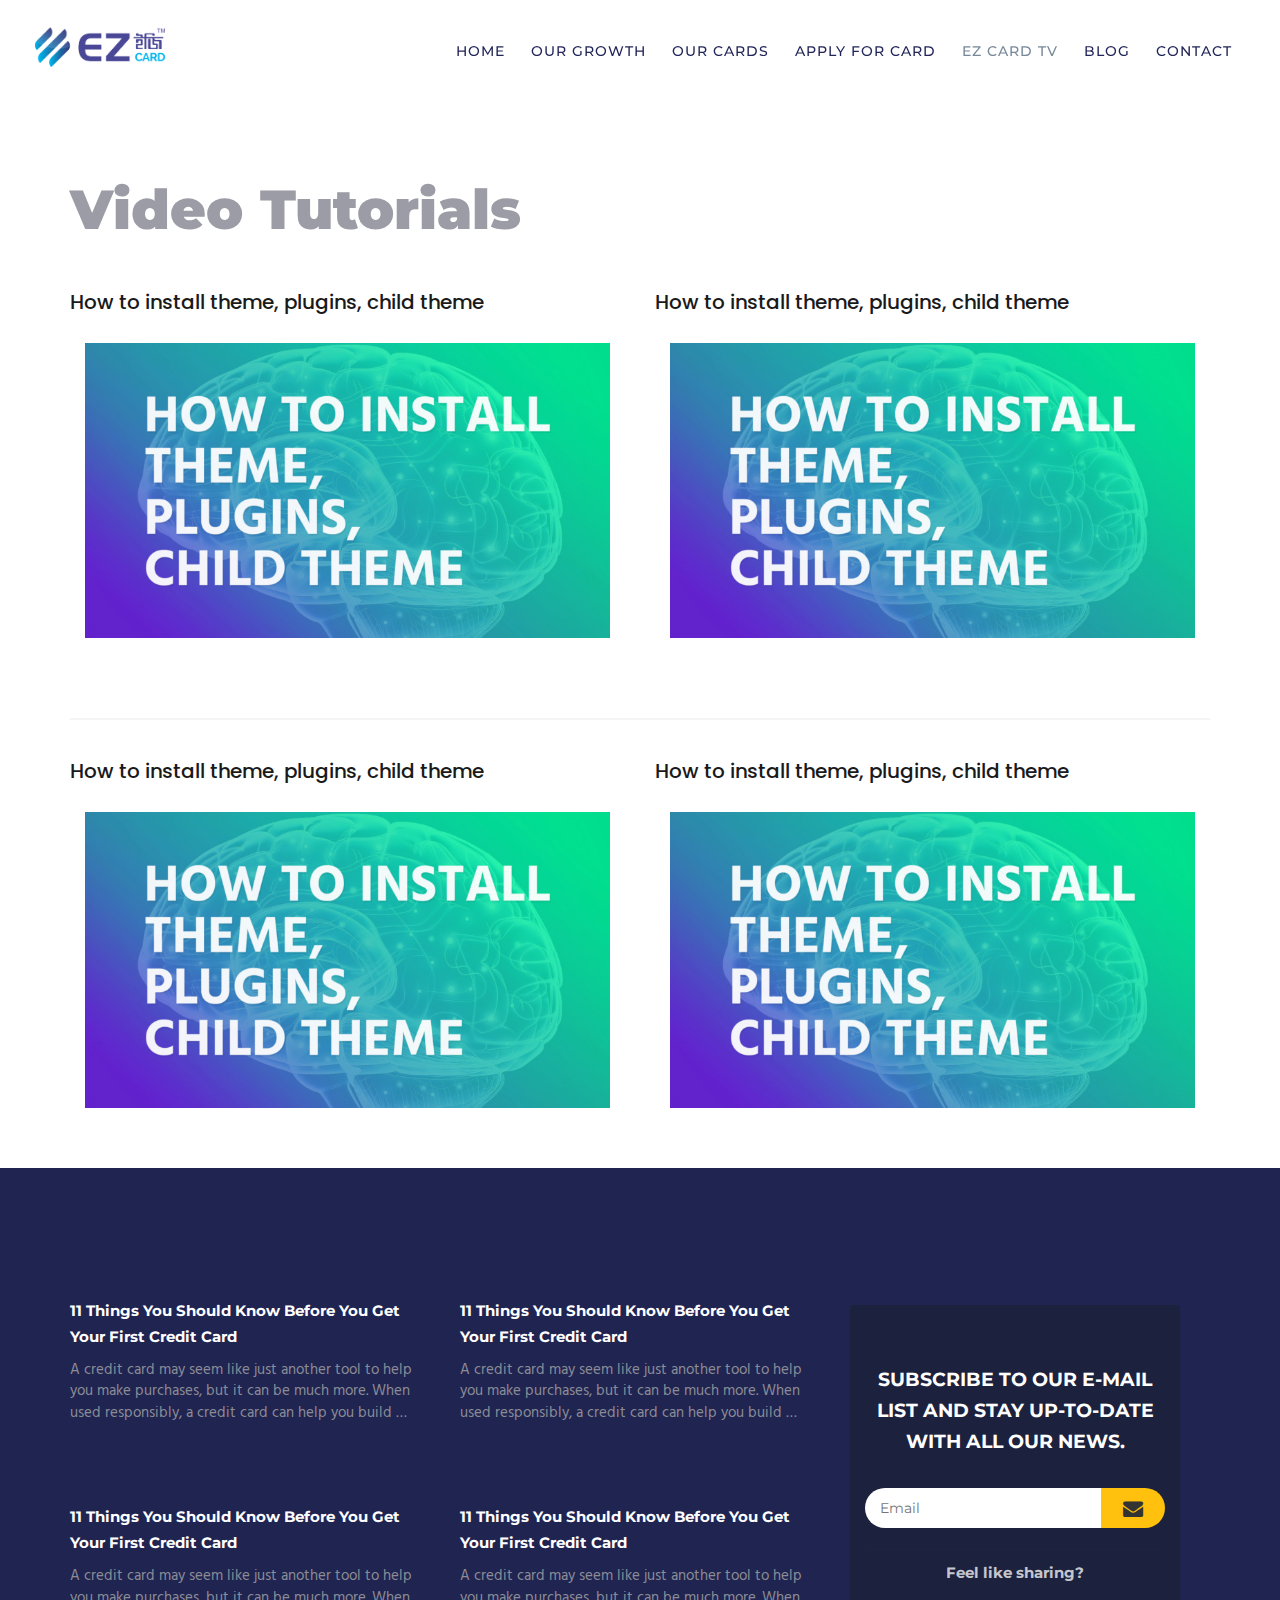
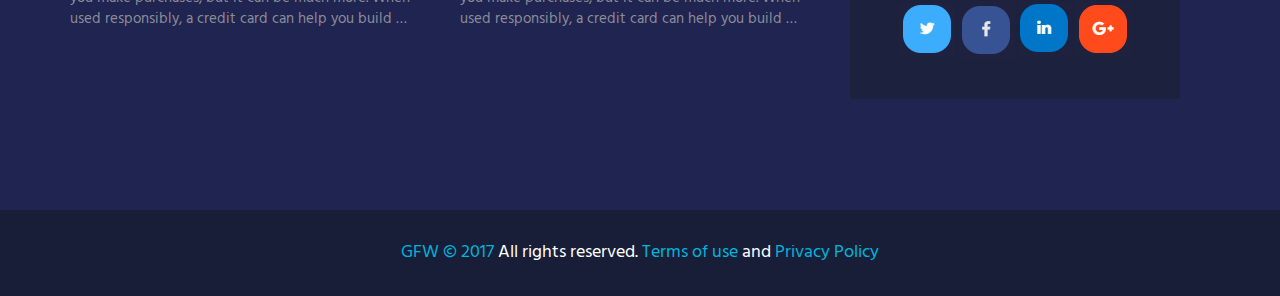
<file: ez-card-tv.html>
<html lang="en">

<head>
    <meta charset="utf-8">
    <meta http-equiv="X-UA-Compatible" content="IE=edge">
    <meta name="viewport" content="width=device-width, initial-scale=1">
    <link href="https://fonts.googleapis.com/css?family=Hind" rel="stylesheet">
    <link href="https://fonts.googleapis.com/css?family=Montserrat" rel="stylesheet">
    <link href="https://fonts.googleapis.com/css?family=Poppins:300,300i,400,500,600,700,800,900" rel="stylesheet">
    <link rel="stylesheet" href="https://maxcdn.bootstrapcdn.com/font-awesome/4.7.0/css/font-awesome.min.css">
    <link href="css/bootstrap/css/bootstrap.min.css" rel="stylesheet">
    <link rel="stylesheet" href="css/fontello/css/fontello.css">
    <link rel="stylesheet" href="css/modal-video.min.css">
    <link rel="stylesheet" href="css/tv-card.css">
    <link rel="stylesheet" href="css/main.css"> </head>
    <link rel="stylesheet" href="css/lightbox.css">

<body class="top" id="page-top" data-spy="scroll" data-target=".navbar-fixed-top">
    <!-- Navigation One Page-->
    <nav class="navbar navbar-unibody navbar-custom navbar-fixed-top">
        <div class="container">
            <div class="navbar-header">
                <button class="navbar-toggle" type="button" data-toggle="collapse" data-target=".navbar-main-collapse"><span class="sr-only">Toggle navigation</span> <span class="icon-bar"></span> <span class="icon-bar"></span> <span class="icon-bar"></span> </button>
                <a class="navbar-brand page-scroll" href="#page-top">
                    <!-- Text or Image logo--><img class="logo" src="img/main-logo.png" alt="Logo"><img class="logodark" src="img/main-logo.png" alt="Logo"></a>
            </div>
            <!-- Collect the nav links, forms, and other content for toggling-->
            <div class="collapse navbar-collapse navbar-right navbar-main-collapse">
                <ul class="nav navbar-nav">
                    <!-- Hidden li included to remove active class from about link when scrolled up past about section-->
                    <li class="hidden">
                        <a href="#page-top"></a>
                    </li>
                    <li><a class="page-scroll" href="index.html">Home</a></li>
                    <li><a class="page-scroll" href="growth.html">Our growth</a></li>
                    <li><a class="page-scroll" href="card.html">Our cards</a></li>
                    <li><a class="page-scroll" href="apply.html">Apply for card</a></li>
                    <li><a class="page-scroll" href="ez-card-tv.html">EZ card tv</a></li>
                    <li><a class="page-scroll" href="blog.html">Blog</a></li>
                    <li><a class="page-scroll" href="contact.html">Contact</a></li>
                </ul>
            </div>
        </div>
    </nav>
    <section class="tv-header">
        <div class="container">
            <h1>Video Tutorials</h1>
            <div class="row">
                <div class="col-sm-6">
                    <div class="video-block">
                        <h3 class="title">How to install theme, plugins, child theme</h3>
                        <div class="content" id="playme" onclick="revealVideo('video','youtube')">
                            <a href="#">
                                <div class="content-overlay"></div> <img class="content-image" src="img/video-img.jpg">
                                <div class="content-details fadeIn-bottom">
                                    <img src="img/play-icon.png" alt="">
                                </div>
                            </a>
                        </div>
                    </div>
                </div>
                <div class="col-sm-6">
                    <div class="video-block">
                        <h3 class="title">How to install theme, plugins, child theme</h3>
                        <div class="content" id="playme" onclick="revealVideo('video','youtube')">
                            <a href="#">
                                <div class="content-overlay"></div> <img class="content-image" src="img/video-img.jpg">
                                <div class="content-details fadeIn-bottom">
                                    <img src="img/play-icon.png" alt="">
                                </div>
                            </a>
                        </div>
                    </div>
                </div>
            </div>
            
            <div class="row line"></div>
            
            <div class="row">
                <div class="col-sm-6">
                    <div class="video-block">
                        <h3 class="title">How to install theme, plugins, child theme</h3>
                        <div class="content" id="playme" onclick="revealVideo('video','youtube')">
                            <a href="#">
                                <div class="content-overlay"></div> <img class="content-image" src="img/video-img.jpg">
                                <div class="content-details fadeIn-bottom">
                                    <img src="img/play-icon.png" alt="">
                                </div>
                            </a>
                        </div>
                    </div>
                </div>
                <div class="col-sm-6">
                    <div class="video-block">
                        <h3 class="title">How to install theme, plugins, child theme</h3>
                        <div class="content" id="playme" onclick="revealVideo('video','youtube')">
                            <a href="#">
                                <div class="content-overlay"></div> <img class="content-image" src="img/video-img.jpg">
                                <div class="content-details fadeIn-bottom">
                                    <img src="img/play-icon.png" alt="">
                                </div>
                            </a>
                        </div>
                    </div>
                </div>
            </div>
        </div>
    </section>
    <div id="video" class="lightbox" onclick="hideVideo('video','youtube')">
  <div class="lightbox-container">  
    <div class="lightbox-content">
      
      <button onclick="hideVideo('video','youtube')" class="lightbox-close">
        Close | ✕
      </button>
      <div class="video-container">
        <iframe id="youtube" width="960" height="540" src="https://www.youtube.com/embed/WsptdUFthWI?showinfo=0" frameborder="0" allowfullscreen></iframe>
      </div>      
      
    </div>
  </div>
</div>
    <footer>
        <div class="container">
            <div class="row">
                <div class="col-sm-4 col-md-4">
                    <div class="text-block">
                        <h4>
                        11 Things You Should Know Before You Get Your First Credit Card
                    </h4>
                        <p> A credit card may seem like just another tool to help you make purchases, but it can be much more. When used responsibly, a credit card can help you build … </p>
                    </div>
                    <div class="text-block">
                        <h4>
                        11 Things You Should Know Before You Get Your First Credit Card
                    </h4>
                        <p> A credit card may seem like just another tool to help you make purchases, but it can be much more. When used responsibly, a credit card can help you build … </p>
                    </div>
                </div>
                <div class="col-sm-4 col-md-4">
                    <div class="text-block">
                        <h4>
                        11 Things You Should Know Before You Get Your First Credit Card
                    </h4>
                        <p> A credit card may seem like just another tool to help you make purchases, but it can be much more. When used responsibly, a credit card can help you build … </p>
                    </div>
                    <div class="text-block">
                        <h4>
                        11 Things You Should Know Before You Get Your First Credit Card
                    </h4>
                        <p> A credit card may seem like just another tool to help you make purchases, but it can be much more. When used responsibly, a credit card can help you build … </p>
                    </div>
                </div>
                <div class="col-sm-4 col-md-4">
                    <div class="newsletter">
                        <h1>SUBSCRIBE TO OUR E-MAIL LIST AND STAY UP-TO-DATE WITH ALL OUR NEWS.</h1>
                        <form action="#">
                            <input type="email" placeholder="Email">
                            <button type="submit" class="button-submit">
                                <div title="Code: 0xf0e0" class="the-icons span3"><i class="demo-icon icon-mail-alt"></i> <span class="i-name"></span></div>
                            </button>
                        </form>
                        <div class="line"> </div>
                        <h4>Feel like sharing?</h4>
                        <div class="share">
                            <a href="#"> <img src="img/twitter.png" alt=""> </a>
                            <a href="#"> <img src="img/facebook.png" alt=""> </a>
                            <a href="#"> <img src="img/linkedin.png" alt=""> </a>
                            <a href="#"> <img src="img/google-plus.png" alt=""> </a>
                        </div>
                    </div>
                </div>
            </div>
        </div>
    </footer>
    <div class="footer-bottom-text text-center">
        <p><a href="#" class="footer-hlts">GFW © 2017</a> All rights reserved. <a class="footer-hlts" href="#">Terms of use</a> and <a class="footer-hlts" href="#">Privacy Policy</a></p>
    </div>


    <script src="js/jquery.min.js"></script>
    <script src="js/bootstrap.min.js"></script>
    <script src="js/jquery.parallax.min.js"></script>
    <script src="js/jquery-modal-video.min.js"></script>
    <script src="js/main.js"></script>
    <script src="js/lightbox.js"></script>
</body>

</html>
</file>
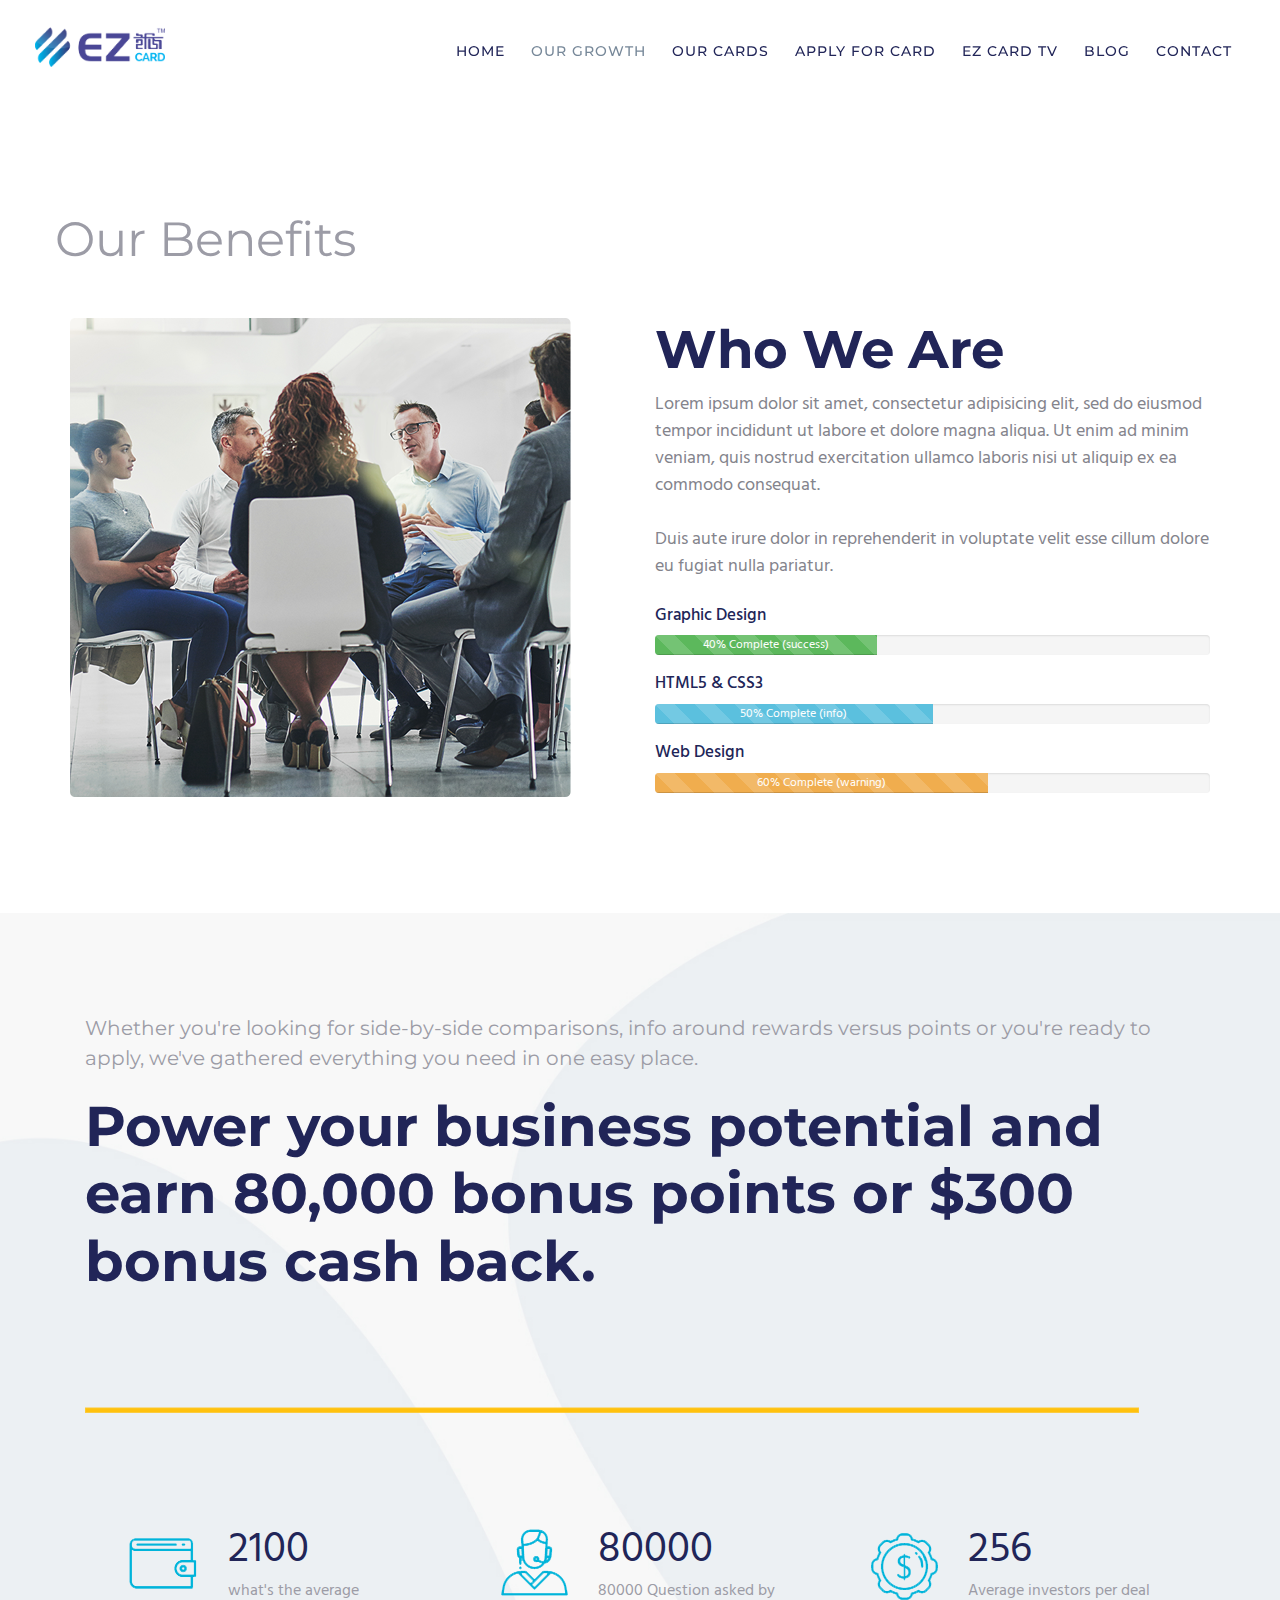
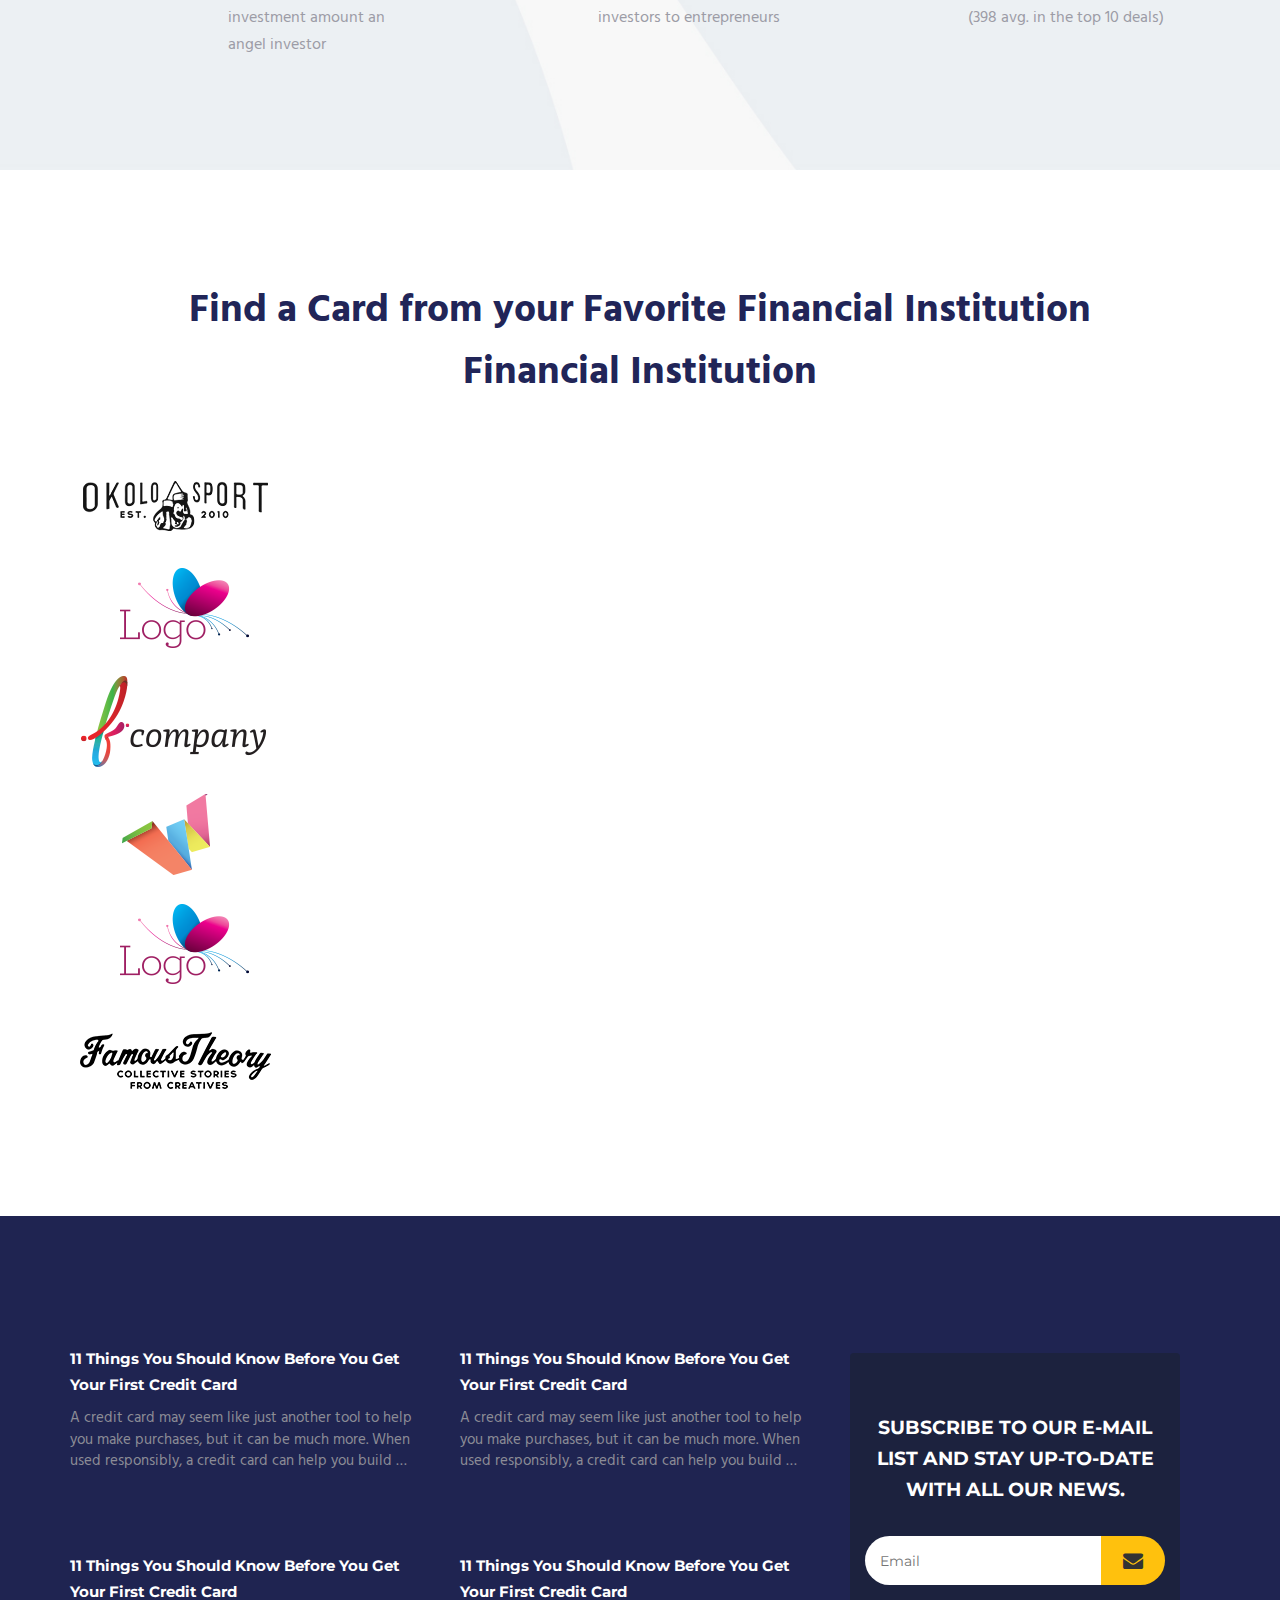
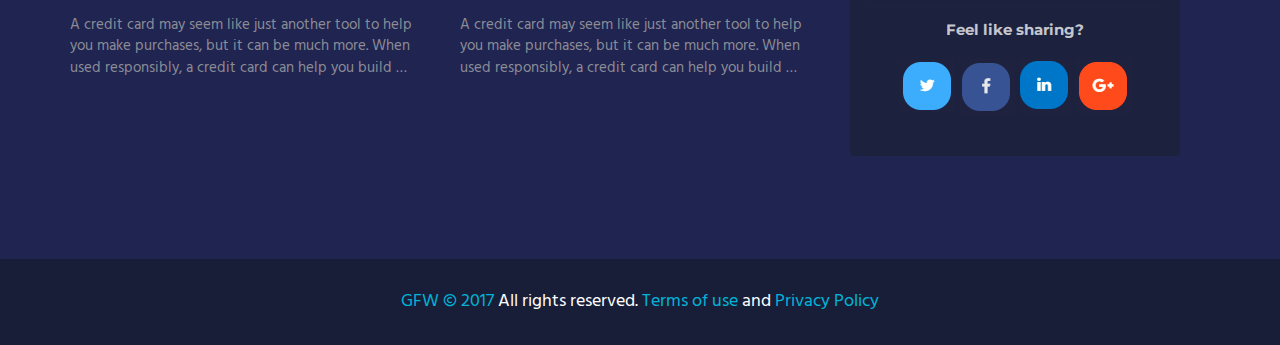
<file: growth.html>
<!DOCTYPE html>
<html lang="en">

<head>
    <meta charset="utf-8">
    <meta http-equiv="X-UA-Compatible" content="IE=edge">
    <meta name="viewport" content="width=device-width, initial-scale=1">
    <link href="https://fonts.googleapis.com/css?family=Hind" rel="stylesheet">
    <link href="https://fonts.googleapis.com/css?family=Montserrat:100,100i,200,200i,300,300i,400,400i,500,500i,600,600i,700,700i,800,800i,900,900i"
          rel="stylesheet">
    <link href="https://fonts.googleapis.com/css?family=Poppins" rel="stylesheet">
    <link rel="stylesheet" href="https://maxcdn.bootstrapcdn.com/font-awesome/4.7.0/css/font-awesome.min.css">
    <link href="css/bootstrap/css/bootstrap.min.css" rel="stylesheet">
    <link rel="stylesheet" href="css/fontello/css/fontello.css">

    <!--brand slider-->
    <link rel='stylesheet prefetch' href='https://kenwheeler.github.io/slick/slick/slick.css'>
    <link rel='stylesheet prefetch' href='https://kenwheeler.github.io/slick/slick/slick-theme.css'>
    <!--main slider-->
    <link rel="stylesheet" href="css/slider/slider.css">


    <link rel="stylesheet" href="css/main.css">
</head>
<link rel="stylesheet" href="css/tv-card.css">
<link rel="stylesheet" href="css/shakil.css">

<body class="top" id="page-top" data-spy="scroll" data-target=".navbar-fixed-top">
    <!-- Navigation One Page-->
    <nav class="navbar navbar-unibody navbar-custom navbar-fixed-top">
      <div class="container">
        <div class="navbar-header">
          <button class="navbar-toggle" type="button" data-toggle="collapse" data-target=".navbar-main-collapse"><span class="sr-only">Toggle navigation</span>
          <span class="icon-bar"></span>
          <span class="icon-bar"></span>
          <span class="icon-bar"></span>
          </button><a class="navbar-brand page-scroll" href="#page-top">
            <!-- Text or Image logo--><img class="logo" src="img/main-logo.png" alt="Logo"><img class="logodark" src="img/main-logo.png" alt="Logo"></a>
        </div>
        <!-- Collect the nav links, forms, and other content for toggling-->
        <div class="collapse navbar-collapse navbar-right navbar-main-collapse">
          <ul class="nav navbar-nav">
            <!-- Hidden li included to remove active class from about link when scrolled up past about section-->
            <li class="hidden"><a href="#page-top"></a></li>
            <li><a class="page-scroll" href="index.html">Home</a></li>
            <li><a class="page-scroll" href="growth.html">Our growth</a></li>
            <li><a class="page-scroll" href="card.html">Our cards</a></li>
            <li><a class="page-scroll" href="apply.html">Apply for card</a></li>
            <li><a class="page-scroll" href="ez-card-tv.html">EZ card tv</a></li>
              <li><a class="page-scroll" href="blog.html">Blog</a></li>
            <li><a class="page-scroll" href="contact.html">Contact</a></li>
          </ul>
        </div>
      </div>
    </nav>


<!-- Our Benefits section -->
<section class="benifit clearfix">
    <div class="container">
        <div class="row">
            <div class="benifit-title">
                <h2>Our Benefits</h2>
            </div>
        </div>
        <div class="row">
            <div class="benifit-details">
                <div class="col-md-6 col-sm-5">
                    <div class="benifit-left">
                        <img src="img/img_abt2.png" alt="">
                    </div>
                </div>
                <div class="col-md-6 col-sm-7">
                    <div class="benifit-right">
                        <div class="benifit-right-content">
                            <div class="benifit-right-title">
                                <h2>Who We Are</h2>
                                <p>Lorem ipsum dolor sit amet, consectetur adipisicing elit, sed do eiusmod tempor
                                    incididunt ut labore et dolore magna aliqua. Ut enim ad minim veniam, quis nostrud
                                    exercitation ullamco laboris nisi ut aliquip ex ea commodo consequat.</p>
                                <p>Duis aute irure dolor in reprehenderit in voluptate velit esse cillum dolore eu
                                    fugiat nulla pariatur.</p>
                            </div>
                            <div class="benifit-right-statistics">
                                <h3>Graphic Design</h3>
                                <div class="progress">
                                    <div class="progress-bar progress-bar-success progress-bar-striped"
                                         role="progressbar" aria-valuenow="40" aria-valuemin="0" aria-valuemax="100"
                                         style="width:40%">
                                        40% Complete (success)
                                    </div>
                                </div>
                                <h3>HTML5 & CSS3</h3>
                                <div class="progress">
                                    <div class="progress-bar progress-bar-info progress-bar-striped" role="progressbar"
                                         aria-valuenow="50" aria-valuemin="0" aria-valuemax="100" style="width:50%">
                                        50% Complete (info)
                                    </div>
                                </div>
                                <h3>Web Design</h3>
                                <div class="progress">
                                    <div class="progress-bar progress-bar-warning progress-bar-striped"
                                         role="progressbar" aria-valuenow="60" aria-valuemin="0" aria-valuemax="100"
                                         style="width:60%">
                                        60% Complete (warning)
                                    </div>
                                </div>
                            </div>
                        </div>
                    </div>
                </div>
            </div>
        </div>
    </div>
</section>

<section class="about-business clearfix">
    <div class="container">
        <div class="about-business-content">
            <div class="row">
                <div class="about-business-title">
                    <p>Whether you're looking for side-by-side comparisons, info around rewards versus points or you're
                        ready to apply, we've gathered everything you need in one easy place.</p>
                    <h2>Power your business potential and earn 80,000 bonus points or $300 bonus cash back.</h2>
                </div>
            </div>
            <div class="row hr">
                <img src="img/hr.png" alt="">
            </div>
            <div class="row">
                <div class="about-business-statistics">
                    <div class="col-sm-4">
                        <div class="col-sm-4 icon-img">
                            <img src="img/investort_icon.png" alt="investor icon">
                        </div>
                        <div class="col-sm-8 icon-details">
                            <h2>
                                2100</h2>
                            <p>what's the average investment amount an angel investor</p>
                        </div>

                    </div>

                    <div class="col-sm-4">
                        <div class="col-sm-4 icon-img">
                            <img src="img/entrepreneurs_icon.png" alt="investor icon">
                        </div>
                        <div class="col-sm-8 icon-details">
                            <h2>80000</h2>
                            <p>
                                80000
                                Question asked by investors to entrepreneurs</p>
                        </div>

                    </div>

                    <div class="col-sm-4">
                        <div class="col-sm-4 icon-img">
                            <img src="img/doller_icon.png" alt="investor icon">
                        </div>
                        <div class="col-sm-8 icon-details">
                            <h2>256</h2>
                            <p>Average investors per deal (398 avg. in the top 10 deals)
                            </p>
                        </div>

                    </div>
                </div>
            </div>
        </div>
    </div>
</section>


<section class="partner clearfix">
    <div class="container">
        <div class="partner-content">
            <div class="row">
                <div class="partner-title">
                    <h2>Find a Card from your Favorite
                        Financial Institution</h2>
                    <h2>Financial Institution</h2>
                </div>
            </div>
            <div class="partner-logo">
                <div class="slides">
                  <div class="slide-logo">
                        <img src="img/logo1.png" alt="">
                  </div>
                    <div class="slide-logo">
                        <img src="img/logo5.png" alt="">
                  </div>
                    <div class="slide-logo">
                        <img src="img/logo2.png" alt="">
                  </div>
                    <div class="slide-logo">
                        <img src="img/logo3.png" alt="">
                  </div>
                     <div class="slide-logo">
                        <img src="img/logo5.png" alt="">
                  </div>
                    <div class="slide-logo">
                        <img src="img/logo4.png" alt="">
                  </div>
                </div>
            </div>
        </div>
    </div>
</section>


<!-- footer -->

<footer>
    <div class="container">
        <div class="row">
            <div class="col-sm-6 col-md-4">
                <div class="text-block">
                    <h4>
                        11 Things You Should Know Before You Get Your First Credit Card
                    </h4>
                    <p>
                        A credit card may seem like just another tool to help you make purchases, but it can be much
                        more. When used responsibly, a credit card can help you build …
                    </p>
                </div>
                <div class="text-block">
                    <h4>
                        11 Things You Should Know Before You Get Your First Credit Card
                    </h4>
                    <p>
                        A credit card may seem like just another tool to help you make purchases, but it can be much
                        more. When used responsibly, a credit card can help you build …
                    </p>
                </div>
            </div>
            <div class="col-sm-6 col-md-4">
                <div class="text-block">
                    <h4>
                        11 Things You Should Know Before You Get Your First Credit Card
                    </h4>
                    <p>
                        A credit card may seem like just another tool to help you make purchases, but it can be much
                        more. When used responsibly, a credit card can help you build …
                    </p>
                </div>
                <div class="text-block">
                    <h4>
                        11 Things You Should Know Before You Get Your First Credit Card
                    </h4>
                    <p>
                        A credit card may seem like just another tool to help you make purchases, but it can be much
                        more. When used responsibly, a credit card can help you build …
                    </p>
                </div>
            </div>
            <div class="col-sm-6 col-md-4">
                <div class="newsletter">
                    <h1>SUBSCRIBE TO OUR E-MAIL LIST AND STAY UP-TO-DATE WITH ALL OUR NEWS.</h1>
                    <form action="#">
                        <input type="email" placeholder="Email">
                        <button type="submit" class="button-submit">
                            <div title="Code: 0xf0e0" class="the-icons span3"><i class="demo-icon icon-mail-alt"></i>
                                <span class="i-name"> </span></div>
                        </button>
                    </form>
                    <div class="line">

                    </div>
                    <h4>Feel like sharing?</h4>
                    <div class="share">
                        <a href="#">
                            <img src="img/twitter.png" alt="">
                        </a>
                        <a href="#">
                            <img src="img/facebook.png" alt="">
                        </a>
                        <a href="#">
                            <img src="img/linkedin.png" alt="">
                        </a>
                        <a href="#">
                            <img src="img/google-plus.png" alt="">
                        </a>
                    </div>
                </div>
            </div>
        </div>
    </div>
</footer>
<div class="footer-bottom-text text-center">
    <p><a href="#" class="footer-hlts">GFW © 2017</a> All rights reserved. <a class="footer-hlts" href="#">Terms of
        use</a> and <a class="footer-hlts" href="#">Privacy Policy</a></p>
</div>

<script src="js/jquery.min.js"></script>
<!-- Include all compiled plugins (below), or include individual files as needed -->
<script src="css/bootstrap/js/bootstrap.min.js"></script>
<script src='https://kenwheeler.github.io/slick/slick/slick.js'></script>
<script src="js/slider/sliderPro.js"></script>
<script src="js/slider/functions.js"></script>
     <script src="js/jquery.parallax.min.js"></script>
<script src="js/main.js"></script>
<script>
   $('.slides').slick({
  dots: true,
  infinite: false,
  speed: 300,
  slidesToShow: 4,
  slidesToScroll: 4,
  responsive: [
    {
      breakpoint: 1024,
      settings: {
        slidesToShow: 3,
        slidesToScroll: 3,
        infinite: true,
        dots: true
      }
    },
    {
      breakpoint: 600,
      settings: {
        slidesToShow: 2,
        slidesToScroll: 2
      }
    },
    {
      breakpoint: 480,
      settings: {
        slidesToShow: 1,
        slidesToScroll: 1
      }
    }
    // You can unslick at a given breakpoint now by adding:
    // settings: "unslick"
    // instead of a settings object
  ]
});
</script>

</body>

</html>
</file>
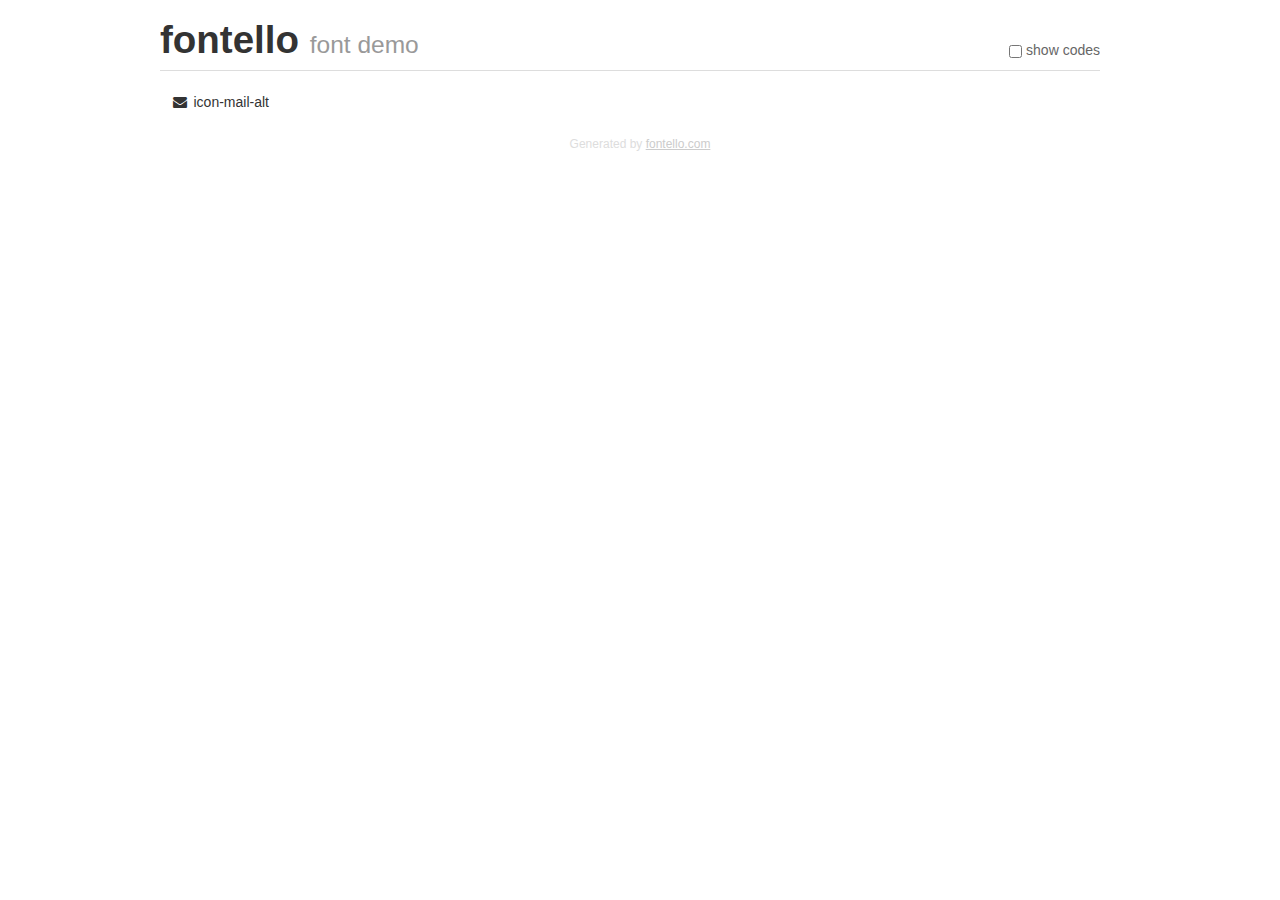
<file: css/fontello/demo.html>
<!DOCTYPE html>
<html>
  <head><!--[if lt IE 9]><script language="javascript" type="text/javascript" src="//html5shim.googlecode.com/svn/trunk/html5.js"></script><![endif]-->
    <meta charset="UTF-8"><style>/*
 * Bootstrap v2.2.1
 *
 * Copyright 2012 Twitter, Inc
 * Licensed under the Apache License v2.0
 * http://www.apache.org/licenses/LICENSE-2.0
 *
 * Designed and built with all the love in the world @twitter by @mdo and @fat.
 */
.clearfix {
  *zoom: 1;
}
.clearfix:before,
.clearfix:after {
  display: table;
  content: "";
  line-height: 0;
}
.clearfix:after {
  clear: both;
}
html {
  font-size: 100%;
  -webkit-text-size-adjust: 100%;
  -ms-text-size-adjust: 100%;
}
a:focus {
  outline: thin dotted #333;
  outline: 5px auto -webkit-focus-ring-color;
  outline-offset: -2px;
}
a:hover,
a:active {
  outline: 0;
}
button,
input,
select,
textarea {
  margin: 0;
  font-size: 100%;
  vertical-align: middle;
}
button,
input {
  *overflow: visible;
  line-height: normal;
}
button::-moz-focus-inner,
input::-moz-focus-inner {
  padding: 0;
  border: 0;
}
body {
  margin: 0;
  font-family: "Helvetica Neue", Helvetica, Arial, sans-serif;
  font-size: 14px;
  line-height: 20px;
  color: #333;
  background-color: #fff;
}
a {
  color: #08c;
  text-decoration: none;
}
a:hover {
  color: #005580;
  text-decoration: underline;
}
.row {
  margin-left: -20px;
  *zoom: 1;
}
.row:before,
.row:after {
  display: table;
  content: "";
  line-height: 0;
}
.row:after {
  clear: both;
}
[class*="span"] {
  float: left;
  min-height: 1px;
  margin-left: 20px;
}
.container,
.navbar-static-top .container,
.navbar-fixed-top .container,
.navbar-fixed-bottom .container {
  width: 940px;
}
.span12 {
  width: 940px;
}
.span11 {
  width: 860px;
}
.span10 {
  width: 780px;
}
.span9 {
  width: 700px;
}
.span8 {
  width: 620px;
}
.span7 {
  width: 540px;
}
.span6 {
  width: 460px;
}
.span5 {
  width: 380px;
}
.span4 {
  width: 300px;
}
.span3 {
  width: 220px;
}
.span2 {
  width: 140px;
}
.span1 {
  width: 60px;
}
[class*="span"].pull-right,
.row-fluid [class*="span"].pull-right {
  float: right;
}
.container {
  margin-right: auto;
  margin-left: auto;
  *zoom: 1;
}
.container:before,
.container:after {
  display: table;
  content: "";
  line-height: 0;
}
.container:after {
  clear: both;
}
p {
  margin: 0 0 10px;
}
.lead {
  margin-bottom: 20px;
  font-size: 21px;
  font-weight: 200;
  line-height: 30px;
}
small {
  font-size: 85%;
}
h1 {
  margin: 10px 0;
  font-family: inherit;
  font-weight: bold;
  line-height: 20px;
  color: inherit;
  text-rendering: optimizelegibility;
}
h1 small {
  font-weight: normal;
  line-height: 1;
  color: #999;
}
h1 {
  line-height: 40px;
}
h1 {
  font-size: 38.5px;
}
h1 small {
  font-size: 24.5px;
}
body {
  margin-top: 90px;
}
.header {
  position: fixed;
  top: 0;
  left: 50%;
  margin-left: -480px;
  background-color: #fff;
  border-bottom: 1px solid #ddd;
  padding-top: 10px;
  z-index: 10;
}
.footer {
  color: #ddd;
  font-size: 12px;
  text-align: center;
  margin-top: 20px;
}
.footer a {
  color: #ccc;
  text-decoration: underline;
}
.the-icons {
  font-size: 14px;
  line-height: 24px;
}
.switch {
  position: absolute;
  right: 0;
  bottom: 10px;
  color: #666;
}
.switch input {
  margin-right: 0.3em;
}
.codesOn .i-name {
  display: none;
}
.codesOn .i-code {
  display: inline;
}
.i-code {
  display: none;
}
@font-face {
      font-family: 'fontello';
      src: url('./font/fontello.eot?4878438');
      src: url('./font/fontello.eot?4878438#iefix') format('embedded-opentype'),
           url('./font/fontello.woff?4878438') format('woff'),
           url('./font/fontello.ttf?4878438') format('truetype'),
           url('./font/fontello.svg?4878438#fontello') format('svg');
      font-weight: normal;
      font-style: normal;
    }
     
     
    .demo-icon
    {
      font-family: "fontello";
      font-style: normal;
      font-weight: normal;
      speak: none;
     
      display: inline-block;
      text-decoration: inherit;
      width: 1em;
      margin-right: .2em;
      text-align: center;
      /* opacity: .8; */
     
      /* For safety - reset parent styles, that can break glyph codes*/
      font-variant: normal;
      text-transform: none;
     
      /* fix buttons height, for twitter bootstrap */
      line-height: 1em;
     
      /* Animation center compensation - margins should be symmetric */
      /* remove if not needed */
      margin-left: .2em;
     
      /* You can be more comfortable with increased icons size */
      /* font-size: 120%; */
     
      /* Font smoothing. That was taken from TWBS */
      -webkit-font-smoothing: antialiased;
      -moz-osx-font-smoothing: grayscale;
     
      /* Uncomment for 3D effect */
      /* text-shadow: 1px 1px 1px rgba(127, 127, 127, 0.3); */
    }
     </style>
    <link rel="stylesheet" href="css/animation.css"><!--[if IE 7]><link rel="stylesheet" href="css/fontello-ie7.css"><![endif]-->
    <script>
      function toggleCodes(on) {
        var obj = document.getElementById('icons');
      
        if (on) {
          obj.className += ' codesOn';
        } else {
          obj.className = obj.className.replace(' codesOn', '');
        }
      }
      
    </script>
  </head>
  <body>
    <div class="container header">
      <h1>
        fontello
         <small>font demo</small>
      </h1>
      <label class="switch">
        <input type="checkbox" onclick="toggleCodes(this.checked)">show codes
      </label>
    </div>
    <div id="icons" class="container">
      <div class="row">
        <div title="Code: 0xf0e0" class="the-icons span3"><i class="demo-icon icon-mail-alt">&#xf0e0;</i> <span class="i-name">icon-mail-alt</span><span class="i-code">0xf0e0</span></div>
      </div>
    </div>
    <div class="container footer">Generated by <a href="http://fontello.com">fontello.com</a></div>
  </body>
</html>
</file>
<file: css/fontello/css/fontello.css>
@font-face {
  font-family: 'fontello';
  src: url('../font/fontello.eot?24816425');
  src: url('../font/fontello.eot?24816425#iefix') format('embedded-opentype'),
       url('../font/fontello.woff2?24816425') format('woff2'),
       url('../font/fontello.woff?24816425') format('woff'),
       url('../font/fontello.ttf?24816425') format('truetype'),
       url('../font/fontello.svg?24816425#fontello') format('svg');
  font-weight: normal;
  font-style: normal;
}
/* Chrome hack: SVG is rendered more smooth in Windozze. 100% magic, uncomment if you need it. */
/* Note, that will break hinting! In other OS-es font will be not as sharp as it could be */
/*
@media screen and (-webkit-min-device-pixel-ratio:0) {
  @font-face {
    font-family: 'fontello';
    src: url('../font/fontello.svg?24816425#fontello') format('svg');
  }
}
*/
 
 [class^="icon-"]:before, [class*=" icon-"]:before {
  font-family: "fontello";
  font-style: normal;
  font-weight: normal;
  speak: none;
 
  display: inline-block;
  text-decoration: inherit;
  width: 1em;
  margin-right: .2em;
  text-align: center;
  /* opacity: .8; */
 
  /* For safety - reset parent styles, that can break glyph codes*/
  font-variant: normal;
  text-transform: none;
 
  /* fix buttons height, for twitter bootstrap */
  line-height: 1em;
 
  /* Animation center compensation - margins should be symmetric */
  /* remove if not needed */
  margin-left: .2em;
 
  /* you can be more comfortable with increased icons size */
  /* font-size: 120%; */
 
  /* Font smoothing. That was taken from TWBS */
  -webkit-font-smoothing: antialiased;
  -moz-osx-font-smoothing: grayscale;
 
  /* Uncomment for 3D effect */
  /* text-shadow: 1px 1px 1px rgba(127, 127, 127, 0.3); */
}
 
.icon-mail-alt:before { content: '\f0e0'; } /* '' */
</file>
<file: css/slider/slider.css>
/**************************************************************** must neede slider-pro *********/

.slider-pro {
	position: relative;
	margin: 0 auto;
	-moz-box-sizing: content-box;
	box-sizing: content-box;
}

.sp-slides-container {
	position: relative;
}

.sp-mask {
	position: relative;
	overflow: hidden;
}

.sp-slides {
	position: relative;
	-webkit-backface-visibility: hidden;
	-webkit-perspective: 1000;
}

.sp-slide {
	position: absolute;
}

.sp-image-container {
	overflow: hidden;
}

.sp-image {
	position: relative;
	display: block;
	border: none;
}

.sp-no-js {
	overflow: hidden;
	max-width: 100%;
}

/* Layers
--------------------------------------------------*/
.sp-layer {
	position: absolute;
	margin: 0;
	box-sizing: border-box;
	-moz-box-sizing: border-box;
	-webkit-box-sizing: border-box;
	-webkit-font-smoothing: subpixel-antialiased;
	-webkit-backface-visibility: hidden;
}

.sp-black {
	color: #FFF;
	background: rgb(0, 0, 0);
	background: rgba(0, 0, 0, 0.7);
}

.sp-white {
	color: #000;
	background: rgb(255, 255, 255);
	background: rgba(255, 255, 255, 0.7);
}

.sp-rounded {
	border-radius: 10px;
}

.sp-padding {
	padding: 10px;
}

/* Touch Swipe
--------------------------------------------------*/
.sp-selectable {
	cursor: default;
}

/* Caption
--------------------------------------------------*/
.sp-caption-container {
	text-align: center;
	margin-top: 10px;
}

/* Full Screen
--------------------------------------------------*/
.sp-full-screen {
	margin: 0 !important;
	background-color: #000;
}

.sp-full-screen-button {
	position: absolute;
	top: 5px;
	right: 10px;
	font-size: 30px;
	line-height: 1;
	cursor: pointer;
	-webkit-transform: rotate(45deg);
	-ms-transform: rotate(45deg);
	transform: rotate(45deg);
}

.sp-full-screen-button:before {
	content: '\2195';
}

.sp-fade-full-screen {
	opacity: 0;
	-webkit-transition: opacity 0.5s;
	transition: opacity 0.5s;
}

.slider-pro:hover .sp-fade-full-screen {
	opacity: 1;
}

/* Buttons
--------------------------------------------------*/
.sp-buttons {
	position: relative;
	width: 100%;
	text-align: center;
	padding-top: 10px;
}

.sp-rtl .sp-buttons {
	direction: rtl;
}

.sp-full-screen .sp-buttons {
	display: none;
}

.sp-button {
	width: 10px;
	height: 10px;
	border: 2px solid #000;
	border-radius: 50%;
	margin: 4px;
	display: inline-block;
	-moz-box-sizing: border-box;
	-webkit-box-sizing: border-box;
	box-sizing: border-box;
	cursor: pointer;
}

.sp-selected-button {
	background-color: #000;
}

@media only screen and (min-width: 768px) and (max-width: 1024px) {
	.sp-button {
		width: 14px;
		height: 14px;
	}
}

@media only screen and (min-width: 568px) and (max-width: 768px) {
	.sp-button {
		width: 16px;
		height: 16px;
	}
}

@media only screen and (min-width: 320px) and (max-width: 568px) {
	.sp-button {
		width: 18px;
		height: 18px;
	}
}


/*------------------------  custom css for slider ----------------------------*/
.tc-btn {
    height: 52px;
    line-height: 52px;
    font-size: 16px;
    padding: 0 45px;
    font-family: 'Varela Round', sans-serif;
    display: inline-block;
    border: 0;
    background: #36b8cb;
    color: #fff;
    border-radius: 4px;
    position: relative;
    overflow: hidden;
    text-transform: uppercase;
    text-align: center;
    -webkit-box-shadow: 0px 2px 9px 0px rgba(50, 50, 50, 0.45);
    -moz-box-shadow: 0px 2px 9px 0px rgba(50, 50, 50, 0.45);
    box-shadow: 0px 2px 9px 0px rgba(50, 50, 50, 0.45);
}

.tc-btn:hover {
    color: #fff;
}

.tc-btn.light {
    border: 1px solid #fff;
    background: none;
}

.tc-btn.light:hover {
    background: #fff;
    color: #999;
    opacity: 1;
}

.tc-btn.shadow-0 {
    box-shadow: none;
}

.tc-btn.sm {
    height: 42px;
    line-height: 42px;
    padding: 0 20px;
    font-size: 13px;
}

.tc-btn.full-with {
    width: 100%;
}

.tc-btn:hover {
    opacity: 0.8;
    box-shadow: none;
}


.curve-up {
    position: relative;
}

.curve-up::before {
    content: "";
    position: absolute;
    left: 0;
    bottom: -1px;
    width: 100%;
    height: 50px;

    z-index: 1;
    background-size: 100%!important;
}

.curve-down {
    position: relative;
}

.curve-down::before {
    content: "";
    position: absolute;
    left: 0;
    top: 0;
    width: 100%;
    height: 50px;
    background: url(assets/images/curve-down.png) no-repeat top;
    background-size: 100%!important;
}

.curve-up-small {
    position: relative;
}

.curve-up-small::before {
    content: "";
    position: absolute;
    left: 0;
    bottom: 0;
    width: 100%;
    height: 25px;
    background: url(assets/images/curve-up-small.png) no-repeat bottom;
    background-size: 100%!important;
}

.curve-down.style-2::before {
    background: url(assets/images/curve-down-2.png) no-repeat;
}

/*-----------------------------------------------------------------------------------*/

.wrapper {
    overflow: hidden;
    position: relative;
}


/******* Banner Slider ******/

.banner-slider {
    position: relative;
    margin: 0 auto;
    width: 100%;
}

.banner-slider > img {
    width: 100%;
}

.banner-overlay {
    position: absolute;
    top: 0;
    left: 0;
    width: 100%;
    height: 100%;
}

.banner-slider .sp-slides-container {
    position: absolute;
    top: 0;
}

/* Caption */

.banner-caption span {
    color: #fff;
    font-size: 16px;
    margin: 0 0 10px;
    display: block;
    text-transform: uppercase;
    letter-spacing: 1.5px;
}

.banner-caption h1 {
    letter-spacing: -3px;
    font-size: 60px;
    color: #fff;
    line-height: 60px;
}

.banner-caption p {
    font-size: 16px;
    color: #fff;
    line-height: 26px;
    margin: 0 0 40px;
}

.banner-caption p span {
    text-transform: initial;
}

/* Banner thumbs */

.banner-slider .sp-thumbnails-container {
    position: absolute!important;
    z-index: 3;
    left: 50px!important;
    margin: 0 0 0;
    top: 50%;
    bottom: 0;
    overflow: visible!important;
}

.banner-slider .sp-thumbnail-container {
    height: 20px;
    width: 20px;
    background: rgba(255, 255, 255, 0.5);
    position: static;
    float: none!important;
    margin: 0 0 15px!important;
    border-radius: 100%;
    cursor: pointer;
}

.banner-slider .sp-bottom-thumbnails.sp-has-pointer {
    margin: -100px 0 0;
}

.sp-thumbnail-container.sp-selected-thumbnail {
    background: #f6b61d;
    border: 3px solid #fff;
}
/*------------------------------ responsive for slider ---------------------------------------*/
@media (max-width: 1400px) {
.banner-caption span{ margin: 0;}
.banner-caption h1{ font-size: 50px; line-height: 50px;}
.banner-caption p{ line-height: 23px; margin: 0 0 20px;}

}

@media (max-width: 1199px) {
.banner-caption h1{ font-size: 45px; line-height: 45px;}
.caption-text{ left: 135px !important; top: 100px!important;}
.layer-img-1,
.layer-img-2{ width: 33%;}
.layer-img-1{ left: 580px!important;}
.layer-img-2{ left: 500px!important; top: 10px!important;}
.banner-slider .sp-thumbnails-container{ left: 20px !important;}


}

@media (max-width: 1024px) {
.caption-text{ left: 120px !important; top: 30px!important;}
.banner-caption h1{ font-size: 30px; line-height: 30px; letter-spacing: -1px; margin: 0 0 10px;}
.banner-caption p{ line-height: 22px;}
.banner-caption p span{ display: none;}
.banner-caption .tc-btn{ height: 42px; line-height: 43px; font-size: 13px; padding: 0 25px;}
}

@media (max-width: 1023px) {
.tc-btn{ height: 45px; line-height: 45px; padding: 0 25px;}
.alert-1 i{ vertical-align: middle;}
.services-holder{ margin: -7px 0 0;}
.caption-text{ left: 127px !important; top: 37px!important;}
.layer-img-2{ left: 550px !important;}
.layer-img-1{ left: 630px !important; top: 15px!important;}
}

@media (max-width: 800px) {
.banner-caption p{ display: none;}
.layer-img-2{ left: 450px !important; top: 10px!important;}
.layer-img-1{ left: 490px !important; top: -5px !important;}
.caption-text{ left: 70px !important;}
}

@media screen and (max-width: 768px) {
.caption-text{ left: 100px !important;}
}

@media screen and (max-width: 767px) {
.brands-slide{ padding: 60px 0 40px; position: relative;}
.tc-btn{ height: 40px; line-height: 40px; padding: 0 15px; font-size: 12px;}

}

@media screen and (max-width: 639px) {
.sp-padding{ padding: 0;}
.layer-img-1,
.layer-img-2{ width: 38%;}
.banner-slider .sp-thumbnails-container{ display: none;}
.caption-text{ left: 20px!important;}
}

@media screen and (max-width: 479px) {

.banner-caption h1{ font-size: 18px; line-height: 20px; margin: 0 0 10px;}
.banner-caption span{ font-size: 8px;}
.curve-up::before{ height: 0;}
.sp-thumbnails-container{ display: none;}
.banner-caption .tc-btn{ height: 30px; line-height: 31px; font-size: 9px; padding: 0 11px;}
.layer-img-2{ left: 200px !important; top: 20px !important;}
.layer-img-1{ left: 220px !important; top: 15px !important;}


}
@media screen and (max-width: 359px) {
.banner-caption .tc-btn{ display: none;}
}
</file>
<file: css/main.css>
* {
    box-sizing: border-box;
}
body {
    font-family: 'Hind', sans-serif;
    padding-top: 90px;
}
@media screen and (min-width: 990px) and (max-width: 1000px) {
    body {
        overflow-x: hidden;
    }
}
/* NavBar */
.navbar-custom {
  font-family: Montserrat, sans-serif;
  margin-bottom: 0;
  border-bottom: transparent;
  text-transform: uppercase;
  color: rgba(0, 0, 0, 0.9);
  -webkit-transition: all .8s ease;
  -moz-transition: all .8s ease;
  transition: all .8s ease; }
  .navbar-custom .navbar-brand {
    font-size: 32px;
    font-weight: bold;
    letter-spacing: -0.01em;
    text-transform: none;
    padding: 17px 5px 12px 15px; }
  .navbar-custom img {
    display: inline-block; }
  .navbar-custom.top-nav-collapse {
    background-color: #fff;
    border-bottom: 1px solid #eee; }
    .navbar-custom.top-nav-collapse a {
      color: #212558; }
    .navbar-custom.top-nav-collapse li:hover a {
      color: #00b4da !important; }
    .navbar-custom  li:hover a {
      color: #00b4da !important; }


    .navbar-custom.top-nav-collapse .navbar-brand {
      font-size: 22px;
      padding-top: 20px; }

.navbar-fixed-top .container {
  width: auto; }

@media (min-width: 1200px) {
  .top-nav-collapse .container {
    width: 1170px !important; } }
.navbar-custom .navbar-brand .logo {
margin-top: -10px;
  display: inline-block; }

.logoborder {
  border: 1px solid #fff;
  padding: 12px 18px;
  max-height: 48px !important;
  margin-top: -10px; }

.logobig {
  font-size: 45px; }

.logobig .classic {
  font-size: 55px; }

.supcircle {
  background-color: #ff4081;
  color: #fff;
  padding: 4px 8px;
  font-size: 16px;
  position: absolute;
  margin: 7px -6px;
  line-height: 16px;
  border-radius: 50% !important; }

.navbar-custom.top-nav-collapse .navbar-brand .logo {
  max-height: 24px; }
.navbar-custom .navbar-brand .logodark {
  display: none; }
.navbar-custom.top-nav-collapse .navbar-brand .logodark, .navbar-custom .navbar-brand .logo {
  display: inline-block; }
.navbar-custom.top-nav-collapse .navbar-brand .logo {
  display: none; }
.navbar-custom.top-nav-collapse .navbar-brand .logodark {
      max-width: 140px;
    margin-top: -14px; }
.navbar-custom .navbar-brand i {
  vertical-align: middle; }
.navbar-custom .navbar-brand:focus {
  outline: 0; }
.navbar-custom .navbar-brand .navbar-toggle {
  padding: 4px 6px;
  font-size: 16px;
  color: #fff; }
  .navbar-custom .navbar-brand .navbar-toggle:focus, .navbar-custom .navbar-brand .navbar-toggle:active {
    outline: 0; }

.nav > li > a {
  padding: 21px 13px 15px; }

.navbar-custom a {
  color: #212558;
  font-size: 14px;
  text-transform: uppercase;
  text-decoration: none;
    font-weight: 500;
 }
.navbar-custom .nav li a {
  -webkit-transition: all .4s ease-in-out;
  -moz-transition: all .4s ease-in-out;
  transition: all .4s ease-in-out; }
  .navbar-custom .nav li a:hover, .navbar-custom .nav li a:focus, .navbar-custom .nav li a:active {
    outline: 0;
    background-color: transparent; }
.navbar-custom .nav li.active {
  outline: 0;
  background-color: transparent !important; }
  .navbar-custom .nav li.active a {
    color: #789 !important; }
    .navbar-custom .nav li.active a:hover {
      color: #789; }

.dropdown-menu {
  background-color: rgba(255, 255, 255, 0.95);
  color: #fff;
  min-width: 230px !important;
  right: 0;
  left: auto;
  border: 0; }
  .dropdown-menu > li > a {
    font-size: 11px;
    padding: 11px 18px;
    white-space: nowrap; }
  .dropdown-menu > .active > a {
    color: #333 !important;
    background-color: transparent; }
    .dropdown-menu > .active > a:focus, .dropdown-menu > .active > a:hover {
      background-color: transparent; }

.nav .open > a {
  background-color: transparent;
  border-color: transparent; }
  .nav .open > a:focus, .nav .open > a:hover {
    background-color: transparent;
    border-color: transparent; }
.logo {
  max-width: 130px;
}
.search-form {
  margin: 5px 10px;
  width: 250px;
  font-size: 14px; }
  .search-form .form-control {
    color: #ccc !important; }

.search-button {
  width: 42px;
  height: 40px;
  line-height: 38px;
  margin-top: -22px;
  position: absolute;
  top: 50%;
  right: 12px;
  overflow: hidden;
  background: transparent;
  color: #888;
  border: none;
  outline: none; }

.search-form {
  padding: 10px;
  width: 100%;
  border-bottom: #555;
  margin: 0; }

.nav .badge {
  background-color: #ff4081;
  color: #fff;
  padding: 4px 5px;
  font-size: 11px;
  position: absolute;
  margin: -7px -5px;
  line-height: 1;
  border-radius: 50% !important;
  font-weight: normal; }

.lang {
  border: 1px solid #ddd;
  padding: 4px 8px;
  font-size: 12px; }

.navbar-toggle {
  padding: 10px 0; }
  .navbar-toggle .icon-bar {
    width: 30px;
    border-radius: 0;
    background: #212558; }

.top-nav-collapse .icon-bar {
  background: #333; }

.vmenu {
  display: inline-block;
  margin: 0;
  padding: 0; }

a.btn-nav .btn {
  margin: 30px 0 109px; }

.navbar-custom .nav .dropdown-menu li a.btn-nav:hover {
  background-color: transparent; }

.menu-divider {
  width: 1px;
  border-right: 1px solid #b3b3b3;
  line-height: 18px;
  margin: 23px 15px 0; }

.dropdown-menu strong {
  padding: 20px 0 16px 18px;
  display: block;
  font-size: 13px;
  font-weight: bold;
  line-height: 1px;
  color: #555 !important; }

.nav .active {
  height: auto !important; }

.dropdown-menu {
  padding: 10px 0; }

.navbar-nav:not(.sm-collapsible) ul .caret {
  position: absolute;
  right: 0;
  margin-top: 6px;
  margin-right: 15px;
  border-top: 4px solid transparent;
  border-bottom: 4px solid transparent;
  border-left: 4px dashed; }
.navbar-nav:not(.sm-collapsible) ul a.has-submenu {
  padding-right: 30px; }
.navbar-nav.sm-collapsible .caret, .navbar-nav.sm-collapsible ul .caret {
  position: absolute;
  right: 0;
  margin: -25px 14px 0 0;
  padding: 0;
  width: 32px;
  height: 26px;
  line-height: 24px;
  text-align: center;
  border-width: 1px;
  border-style: solid; }
.navbar-nav.sm-collapsible .caret:before {
  content: '+';
  font-family: monospace;
  font-size: 20px; }
.navbar-nav.sm-collapsible .open > a > .caret:before {
  content: '-'; }
.navbar-nav.sm-collapsible a.has-submenu {
  padding-right: 50px; }
.navbar-nav.sm-collapsible[data-sm-skip-collapsible-behavior] .caret, .navbar-nav.sm-collapsible[data-sm-skip-collapsible-behavior] ul .caret {
  position: static;
  margin: 0 0 0 2px;
  padding: 0;
  width: 0;
  height: 0;
  border-top: 4px dashed;
  border-right: 4px solid transparent;
  border-bottom: 0;
  border-left: 4px solid transparent; }
.navbar-nav.sm-collapsible[data-sm-skip-collapsible-behavior] .caret:before {
  content: '' !important; }
.navbar-nav.sm-collapsible[data-sm-skip-collapsible-behavior] a.has-submenu {
  padding-right: 15px; }
.navbar-nav span.scroll-up, .navbar-nav span.scroll-down {
  position: absolute;
  display: none;
  visibility: hidden;
  height: 20px;
  overflow: hidden;
  text-align: center; }
.navbar-nav span.scroll-up-arrow {
  position: absolute;
  top: -2px;
  left: 50%;
  margin-left: -8px;
  width: 0;
  height: 0;
  overflow: hidden;
  border-top: 7px dashed transparent;
  border-right: 7px dashed transparent;
  border-bottom: 7px solid;
  border-left: 7px dashed transparent; }
.navbar-nav span.scroll-down-arrow {
  position: absolute;
  top: -2px;
  left: 50%;
  margin-left: -8px;
  width: 0;
  height: 0;
  overflow: hidden;
  border-top: 7px dashed transparent;
  border-right: 7px dashed transparent;
  border-bottom: 7px solid;
  border-left: 7px dashed transparent;
  top: 6px;
  border-top: 7px solid;
  border-right: 7px dashed transparent;
  border-bottom: 7px dashed transparent;
  border-left: 7px dashed transparent; }
.navbar-nav.sm-collapsible ul .dropdown-menu > li > a, .navbar-nav.sm-collapsible ul .dropdown-menu .dropdown-header {
  padding-left: 35px; }
.navbar-nav.sm-collapsible ul ul .dropdown-menu > li > a, .navbar-nav.sm-collapsible ul ul .dropdown-menu .dropdown-header {
  padding-left: 45px; }
.navbar-nav.sm-collapsible ul ul ul .dropdown-menu > li > a, .navbar-nav.sm-collapsible ul ul ul .dropdown-menu .dropdown-header {
  padding-left: 55px; }
.navbar-nav.sm-collapsible ul ul ul ul .dropdown-menu > li > a, .navbar-nav.sm-collapsible ul ul ul ul .dropdown-menu .dropdown-header {
  padding-left: 65px; }
.navbar-nav .dropdown-menu > li > a {
  white-space: normal; }
.navbar-nav ul.sm-nowrap > li > a {
  white-space: nowrap; }
.navbar-nav.sm-collapsible ul.sm-nowrap > li > a {
  white-space: normal; }

.navbar-right ul.dropdown-menu {
  left: auto;
  right: 0; }

.dropdown-menu .fa {
  opacity: 0.5 !important;
  line-height: 13px !important; }

.nav .fa {
  font-size: 16px;
  line-height: 1px; }
.nav .fa-angle-down {
  font-size: 13px; }
.nav .fa, .nav a .fa {
  opacity: 1 !important; }
.nav .fa-plus {
  font-size: 12px; }

@media (min-width: 991px) {
  .search-form input {
    background: transparent;
    border: 0;
    width: 200px; }

  .navbar-custom {
    padding: 20px;
    border-bottom: 0;
    letter-spacing: 1px;
    background: 0 0;
    background: transparent; }
    .navbar-custom.top-nav-collapse {
      padding: 0 30px;
      background-color: #fff; }
    .navbar-custom .nav .dropdown-menu li a:hover {
      background-color: #eee; }

  @-webkit-keyframes fadeInUniversal {
    0% {
      opacity: 0;
      transform: translate(0, -40px); }
    100% {
      opacity: 1;
      transform: translate(0, 0); } }
  @keyframes fadeInUniversal {
    0% {
      opacity: 0;
      transform: translate(0, -40px); }
    100% {
      opacity: 1;
      transform: translate(0, 0); } }
  li:hover ul.dropdown-menu {
    opacity: 1;
    -webkit-animation: fadeInUniversal 0.7s;
    animation: fadeInUniversal 0.7s;
    -webkit-animation-fill-mode: forwards;
    animation-fill-mode: forwards; }

  ul.nav li.dropdown:hover > ul.dropdown-menu {
    display: block; }

  .navbar-left {
    float: right !important; }

  ul.dropdown-menu.columns-2 {
    left: 0 !important;
    padding: 20px 22px 25px; }
  ul.dropdown-menu.columns-3 {
    left: 0 !important;
    padding: 20px 22px 25px;
    -moz-column-count: 3;
    -webkit-column-count: 3;
    column-count: 3;
    min-width: 860px !important; }
  ul.dropdown-menu.columns-2 {
    -moz-column-count: 2;
    -webkit-column-count: 2;
    column-count: 2;
    min-width: 380px !important; }

  .columns2 .btn-white, .columns3 .btn-white {
    margin-top: 12px;
    display: inline-block; }

  .navbar-fixed-top .caret, .navbar-fixed-top .open > .dropdown-menu {
    display: none; }

  .angle-right:after {
    float: right;
    font-family: 'fontawesome';
    content: "\f105";
    color: inherit;
    position: absolute;
    right: 20px; } }
@media (max-width: 991px) {
  .dropdown-menu {
    padding: 0; } }
@media (max-width: 990px) {
  p.empty {
    display: none; }

  .search-button {
    margin-top: 0; }

  .nav .badge {
    margin: 2px 4px; }
  .nav a {
    border-bottom: 1px solid rgba(0, 0, 0, 0.05) !important;
    color: #000 !important; }
    .nav a:focus {
      border-bottom: 1px solid rgba(0, 0, 0, 0.05) !important; }

  .navbar-header {
    float: none; }

  .navbar-left, .navbar-right {
    float: none !important; }

  .navbar-toggle {
    display: block; }

  .navbar-collapse {
    background-color: #eee !important;
    border-top: 1px solid transparent;
    box-shadow: inset 0 1px 0 rgba(255, 255, 255, 0.1); }
    .navbar-collapse.collapse {
      display: none !important; }

  .navbar-nav {
    float: none !important;
    margin-top: 7px; }
    .navbar-nav > li {
      float: none; }
      .navbar-nav > li > a {
        padding-top: 14px;
        padding-bottom: 14px; }

  .collapse.in {
    display: block !important; }

  .navbar-collapse.in {
    overflow-y: auto !important; }

  .navbar-nav .open .dropdown-menu {
    position: static;
    float: none;
    width: auto;
    margin-top: 0;
    background-color: transparent;
    border: 0;
    box-shadow: none; }
    .navbar-nav .open .dropdown-menu > li > a, .navbar-nav .open .dropdown-menu .dropdown-header {
      padding: 10px 15px 10px 25px; }

  .navbar-inverse .navbar-nav .open .dropdown-menu > li > a {
    color: #999; }
    .navbar-inverse .navbar-nav .open .dropdown-menu > li > a:hover, .navbar-inverse .navbar-nav .open .dropdown-menu > li > a:focus {
      color: #fff;
      background-color: transparent;
      background-image: none; } }
/* NavBar Center */
.navbar-center .navbar-brand {
  transform: translateX(-50%);
  left: 51%;
  position: absolute;
  padding: 15px 0;
  margin-left: 0; }

.navbar-center .nav > li > a {
  padding: 21px 26px 15px 0 !important; }

@media (min-width: 1170px) {
  .navbar-center .container {
    width: 1170px; } }
@media screen and (max-width:767px ){
    .navbar-brand>img {
        width: 120px;
    }
    .navbar-default .navbar-toggle {
        position: relative;
        top: 20px;
    }
    .navbar-default .navbar-collapse, .navbar-default .navbar-form {
        border: none;
    }
}
header {
    padding: 90px 0;
    font-family: Montserrat, sans-serif;
}
header h1 {
    color: #9c9ca6;
    font-size: 36px;
    font-weight: normal;
}
header h4 {
    font-size: 24px;
    color: #9c9ca6;
}
header .cta {
    background: #00b4da;
    padding: 10px;
    text-align: center;
    color: #fff;
    font-size: 26px;
    border-radius: 50px;
    margin-top: 30px;
    padding: 10px 35px;
    display: inline-block;
}
header .cta:hover {
    background: #ffc10d;
    transition: all .2s;
    color: #fff;
}
a:focus, a:hover {
    color: #23527c;
    text-decoration: none;
}
.features {
    background: #F7F8F8;
    padding: 100px 0;
    font-family: 'Montserrat', sans-serif;
}
.features h1 {
    font-weight: bold;
    font-size: 44px;
    margin-bottom: 24px;
}
.features a {
    color: #00b4da;
    font-size: 20px;
    margin-bottom: 50px;
    display: inline-block;
}
.features img {
    width: 64px;
    display: inline-block;
    margin-bottom: 30px;
}
.features .feature {
    margin-bottom: 80px;
}
.features .feature h4 {
    color: #212558;
    font-size: 20px;
    font-weight: bold;
}
.features .feature p {
    font-size: 15px;
    color: #84848c;
    font-weight: bold;
}
.features .feature h4:hover {
    color: #00b4da;
}


.protected {
    padding: 100px 0;
}
.protected h1 {
    font-family: 'Montserrat', sans-serif;
    font-weight: bold;
    font-size: 60px;
    margin-bottom: 35px;
}
.protected p {
    font-size: 20px;
    color: #84848c;
    margin-bottom: 25px;
}
.protected img {
    max-width: 100%;
}
.protected a {
    background: #00b4da;
    padding: 10px 50px;
    color: #fff;
    border-radius: 100px;
    font-size: 17px;
    margin-top: 30px;
    display: inline-block;
}
.protected a:hover {
    background: #ffc10d;
}


.location {
    padding: 100px 200px;
    font-family: 'Montserrat', sans-serif;
}
.location h1 {
    font-family: 'Montserrat', sans-serif;
    font-weight: bold;
    font-size: 60px;
    margin-bottom: 35px;
}
.location p {
    font-size: 20px;
    color: #84848c;
    margin-bottom: 25px;
}
.location a {
    background: #00b4da;
    padding: 10px 50px;
    color: #fff;
    border-radius: 100px;
    font-size: 17px;
    margin-top: 30px;
    display: inline-block;
}
.location a:hover {
    background: #ffc10d;
}
.location img {
    max-width: 100%;
}
@media screen and (max-width:1200px ){
    .location {
        padding: 100px 20px;
    }
}

.choose-card {
    padding: 100px 0;
    padding-left: 220px;
    color: #fff;
    background: #1C223E;
}
.choose-card h1 {
    font-size: 44px;
    font-family: 'Montserrat', sans-serif;
    font-weight: bold;
    margin-bottom: 20px;
}
.choose-card p {
    font-size: 20px;
    color: #fff;
    margin-bottom: 25px;
}
.choose-card a {
   background: #00b4da;
    padding: 10px 50px;
    color: #fff;
    border-radius: 100px;
    font-size: 17px;
    margin-top: 30px;
    display: inline-block; 
}
.choose-card a.cash-link {
    color: #fff;
    font-size: 24px;
    margin-top: 18px;
    display: inline-block;
    background: none;
    padding: 0;
    border-radius: 0;
    
}
.choose-card .free {
    color: #fff;
    display: inline-block;
    background: none;
    padding: 0;
    border-radius: 0;
    font-size: 16px;
    margin-top: 0;
}
.choose-card .detail {
    color: #fff;
    font-size: 24px;
    display: inline-block;
    background: none;
    padding: 0;
    border-radius: 0;
     color: #ffc10d;
    font-size: 17px;
    margin-top: 0;
}
.choose-card img {
    max-width: 100%;
}
@media screen and (max-width:1200px ){
    .choose-card {
        padding: 100px 20px;
    }
}
@media screen and (max-width:990px ){
    .choose-card .col-sm-6 {
        margin-bottom: 50px;
    }
}
.info {
    padding: 100px 0;
    text-align: center;
    font-family: 'Montserrat', sans-serif;
    
}
.info h1 {
    font-size: 44px;
    font-weight: bold;
    margin-bottom: 20px;
    margin-bottom: 60px;
}
.info .info-card {
    display: flex;
    padding: 40px;
    border: 10px solid #f5f6f7;
    border-radius: 5px;
}
.info .info-card img {
    width: 100px;
    height: 100px;
}
.info .info-card .text-block {
    font-size: 30px;
    text-align: left;
    padding: 0 30px;
    line-height: 35px;
}
.info .info-card .move-left {
    position: relative;
    left: -10px;
    color: #194f82;
}
.info .info-card .glyphicon-chevron-right {
    color: #194f82;
}
@media screen and (max-width:1000px ){
    .info-card {
        flex-direction: column;
    }
    .info .info-card img {
        margin: 0 auto;
    }
    .info .info-card .text-block {
        text-align: center;
        margin-top: 30px;
        font-size: 18px;
    }
}


.offers {
    padding: 100px 0;
    text-align: center;
    font-family: 'Montserrat', sans-serif;
    background: #F7F8F8;
}
.offers h1 {
    font-size: 44px;
    font-weight: bold;
    margin-bottom: 70px;
}
.offers .card {
    padding: 30px 50px;
    background: #fff;
    box-shadow: none;
    border: 10px solid #fff;
}
.offers .card:hover {
    box-shadow: none;
    border: 10px solid #e9edf0;;
}
.offers .card h2 {
    font-size: 24px;
    color: #55555d;
    margin-bottom: 10px;
}
.offers .card h4 {
    color: #ffc10d;
    font-size: 16px;
    margin-bottom: 20px;
}
.offers .card p {
    font-size: 16px;
    color: #84848c;
    font-family: 'Hind', sans-serif;
    margin: 30px 0;
}
.offers .card h6 a.detail {
     background: #00b4da;
    padding: 10px 50px;
    color: #fff;
    border-radius: 100px;
    font-size: 17px;
    margin-top: 30px;
    display: inline-block;
}


.offers img {
    max-width: 100%;
    height: auto;
}
.offers.special-need {
    background: #fff;
}
.offers.special-need h2 a {
    font-size: 24px;
    color: #00b4da;
}
.offers.special-need h2 a:hover {
    color: #ffc10d;
}
@media screen and (max-width:768px ){
    .offers.special-need .col-sm-4 {
        margin-bottom: 50px;
    }
    .offers h1 {
        font-size: 30px;
    }
}


footer {
    padding: 100px 10px;
    background: #1F2451;
    font-family: 'Montserrat', sans-serif;
}
footer .text-block {
    margin-bottom: 80px;
}
footer h4 {
    font-weight: 700;
    color: #fff;
    margin-bottom: 10px;
    line-height: 26px;
    font-size: 15px;
    margin-top: 30px;
}
footer p {
    color: #8c8c96;
    font-size: 15px;   
    font-family: 'Hind', sans-serif;
}
.newsletter {
    background: #1C223E;
    padding: 40px 15px;
    text-align: center;
    border-radius: 4px;
    margin-top: 37px;
    
}
.newsletter h1 {
    font-family: 'Montserrat', sans-serif;
    font-weight: 700;
    font-size: 19px;
    line-height: 1.63em;
    text-align: center;
    text-transform: uppercase;
    color: #fff;
    margin-bottom: 30px;
}
footer .newsletter h4 {
    color: rgba(255, 255, 255, 0.75);
    margin-top: -10px;
    margin-bottom: 15px;
}
.newsletter form input {
    background: #fff;
    padding: 8px;
    padding-left: 15px;
    border-radius: 30px;
    outline: none;
    border: none;
    border-top-right-radius: 0;
    border-bottom-right-radius: 0;
    width: 80%;
}
.newsletter form {
    display: flex;
    justify-content: center;
}
.newsletter form .button-submit {
    background: #ffc10d;
    border: none;
    outline: none;
    padding: 10px 18px;
    border-top-right-radius: 26px;
    border-bottom-right-radius: 26px;
}
.newsletter form .button-submit i {
    font-size: 20px;
}
.line {
    width: 100%;
    height: 2px;
    background: rgba(51, 57, 82, 0.05);
    margin: 20px auto;
}
@media screen and (min-width:1040px ){
    .newsletter {
        width: 330px;
    }
}
@media screen and (max-width:340px ){
    .newsletter form input {
        width: 80%;
    }
}
.footer-bottom-text {
    background: #181E38;
    padding: 30px;
    padding-bottom: 20px;
    color: #fff;
    font-size: 18px;
}
.footer-bottom-text a {
    color: #00b4da;
}


@media screen and (max-width:768px ){
        .features h1,
        .protected h1,
        .location h1,
        .choose-card h1,
        .about-business-title h2,
        .info h1 {
        font-size: 30px !important;
    }
}
</file>
<file: css/tv-card.css>
.tv-header h1 {
    font-size: 55px;
    color: #9c9ca6;
    margin-bottom: 30px;
    font-family: Montserrat, sans-serif;
    font-weight: 900;
    margin-top: 90px;
}
.tv-header p a {
    color: #00b4da;
    text-decoration: none;
    font-family: 'Poppins', sans-serif;
    margin-right: 20px;
}
.tv-header p .glyphicon-chevron-right {
    margin-right: 20px;
}
.video {
    margin-bottom: 50px;
}
.video h2,
.video-block h3 {
    font-family: 'Poppins', sans-serif;
    font-size: 20px;   
    margin-bottom: 20px;
    text-align: left;
}
.video img {
    max-width: 100%;
}


.video-block {
    margin-bottom: 50px;
}
.video-block .title{
  color: #1a1a1a;
  text-align: center;
  margin-bottom: 10px;
  text-align: left;
  margin-bottom: 20px;
}

.content {
  position: relative;
  margin: auto;
  overflow: hidden;
}

.content .content-overlay {
  background: rgba(0,0,0,0.7);
  position: absolute;
  height: 99%;
  width: 100%;
  left: 0;
  top: 0;
  bottom: 0;
  right: 0;
  opacity: 0;
  -webkit-transition: all 0.4s ease-in-out 0s;
  -moz-transition: all 0.4s ease-in-out 0s;
  transition: all 0.4s ease-in-out 0s;
}

.content:hover .content-overlay{
  opacity: 1;
}

.content-image{
  width: 100%;
}

.content-details {
  position: absolute;
  text-align: center;
  width: 100%;
  top: 50%;
  left: 50%;
  opacity: 0;
  -webkit-transform: translate(-50%, -50%);
  -moz-transform: translate(-50%, -50%);
  transform: translate(-50%, -50%);
  -webkit-transition: all 0.3s ease-in-out 0s;
  -moz-transition: all 0.3s ease-in-out 0s;
  transition: all 0.3s ease-in-out 0s;
}

.content:hover .content-details{
  top: 50%;
  left: 50%;
  opacity: 1;
}

.content-details h3{
  color: #fff;
  font-weight: 500;
  letter-spacing: 0.15em;
  margin-bottom: 0.5em;
  text-transform: uppercase;
}

.content-details p{
  color: #fff;
  font-size: 0.8em;
}

.fadeIn-bottom{
  top: 80%;
}
.fadeIn-bottom .glyphicon {
    color: #fff;
    font-size: 30px;
}

.fadeIn-top{
  top: 20%;
}

.fadeIn-left{
  left: 20%;
}

.fadeIn-right{
  left: 80%;
}
</file>
<file: css/shakil.css>
/*------- contact page -------*/
.contact-top {
    padding: 100px 0;
}

.cn-title p {
    color: #84848c;
    font-size: 16px;
}

.cn-icon h3 {
    color: #212558;
    font-size: 18px;
}

.cn-icon p {
    color: #84848c;
    font-size: 14px;
}

.cn-icon {
    margin-top: 40px;
}

.contact-bottom {
    padding-bottom: 100px;
}

.fr-title {
    margin-bottom: 40px;
}

.fr-title h2 {
    color: #212558;
    font-size: 44px;
    font-weight: 700;
}

.contact-form .form-control {
    height: 40px;
    margin-bottom: 30px;
    border-radius: 20px;
}

.contact-form .massege {
    height: 100px;
}

.contact-form .send {
    font-size: 17px;
    padding: 10px 20px;
}

/*-------- blog page ----------*/
.blog {
    margin: 80px 0px;
}

.card {
    box-shadow: 0 2px 2px 0 rgba(0, 0, 0, 0.2);
    transition: 0.3s;
    margin-bottom: 40px;
    margin-left: 5px;
    margin-right: 5px;
}

.card img {
    height: 200px;
}

.blog-content {
    padding: 10px;
}

.blog-content h2 a {
    font-size: 28px;
    color: #212558;
    transition: all .4s;
}

.blog-content h5 {
    font-size: 17px;
    color: #212558;
}

.blog-content h5 a {
    font-size: 17px;
    color: #00b4da;
}

.blog-content p {
    color: #84848c;
    font-size: 16px;
    line-height: 23px;
}

.blog-content h2:hover a {
    color: #00b4da;
}

.blog-content h5:hover a {
    color: #ffc10d;
    transition: all .3s;
}

.card:hover {
    box-shadow: 0 8px 16px 0 rgba(0, 0, 0, 0.2);
}

/*-------- apply ----------------*/
.apply-card {
    margin: 80px 0px;
}

.apply-card h2 {
    padding-left: 15px;
    color: #212558;
    margin-bottom: 1.5em;
    font-size: 2.125em;
    font-weight: 700;
    font-style: normal;
    font-family: "Montserrat", sans-serif;
    line-height: 1.42em;
    text-decoration: none;
    text-transform: none;
    letter-spacing: -0.4px;
    margin-top: 1.44em;
}

.apply-card h5 {
    font-size: 16px;
    color: #84848c;
    padding-left: 15px;
}

.select-card,
.financial-info,
.personal-info,
.contact-info {
    margin-bottom: 60px;
}

.personal-info {
    margin-top: 60px;
    border-top: 2px solid #EBEBEB;
}

.contact-info {
    margin-top: 60px;
    border-top: 2px solid #EBEBEB;
}

.financial-info {
    margin-top: 60px;
    border-top: 2px solid #EBEBEB;
}

.additional-info {
    margin-top: 60px;
    margin-bottom: 100px;
    border-top: 2px solid #EBEBEB;
}

.additional-info p {
    font-size: 16px;
    color: #84848c;
}

.apply-form .form-control {
    height: 40px;
    margin-bottom: 30px;
    border-radius: 20px;
}

.apply-form .massege {
    height: 100px;
}

.apply-form .send {
    font-size: 17px;
    padding: 10px 20px;
}

/*------- our growth --------*/
.benifit {
    margin: 100px 0;
}

.benifit-title {
    margin-bottom: 50px;
}

.benifit-title h2 {
    color: #9c9ca6;
    font-family: "Montserrat", sans-serif;
    font-size: 3.438em;
    font-weight: 400;
    font-style: normal;
    line-height: 1.2em;
    text-decoration: none;
    text-transform: none;
    letter-spacing: 0px;
}

.benifit-left img {
    max-width: 100%;
}

.benifit-right-title h2 {
    color: #212558;
    font-size: 3.750em;
    font-weight: 700;
    line-height: 1.2em;
    font-family: "Montserrat", sans-serif;
    font-style: normal;
    text-decoration: none;
    text-transform: none;
    letter-spacing: -0.4px;
    margin-top: 0;
}
.benifit-right-title p {
        color: #84848c;
        margin-bottom: 1.5em;
    font-size: 18px;
    font-weight: 400;
    line-height: 27px;
}
.benifit-right-statistics h3 {
    font-size: 17px;
    font-weight: 500;
        color: #212558;
}
.about-business {
    background-image: url(../img/bg_abt2.jpg) !important;
    background-position: center !important;
    background-repeat: no-repeat !important;
    background-size: cover !important;
}
.about-business-content {
    margin: 100px 30px;
}
.about-business-title {
    margin-bottom: 100px;
}
.about-business-title p {
    font-family: Montserrat,sans-serif;
    font-weight: 400;
    font-size: 1.438em;
    line-height: 1.5em;
    color: #9c9ca6;
}
.about-business-title h2 {
    font-family: Montserrat,sans-serif;
    font-weight: 700;
    font-size: 4em;
    line-height: 1.2em;
    color: #212558;
}
.hr img {
    max-width: 95%;
}
.about-business-statistics {
    margin-top: 100px;
}

.icon-img {
    text-align: center;
    margin-top: -10px;
}
.icon-details h2 {
    color: #212558;
    font-weight: 400;
    font-size: 3em;
    line-height: 1.1em;
    margin: 0;
    text-align: left;
}
.icon-details p {
    font-size: 1.15em;
    line-height: 1.7em;
    font-style: normal;
    text-transform: none;
    letter-spacing: 0;
    margin-top: 0.2em;
    color: #9c9ca6;
}
.partner-content {
    margin: 100px 0;
}
.partner-title {
    margin-bottom: 50px;
}
.partner-title h2 {
    text-align: center;
        color: #212558;
    font-size: 2.750em;
    font-weight: 700;
    font-style: normal;
    text-decoration: none;
    text-transform: none;
    letter-spacing: 0px;
}
.partner-logo {
    overflow: hidden;
}
.slick-slide img {
    margin: 0 auto;
}
@media screen and (max-width:768px ){
    .about-business-statistics {
        text-align: center;
    }
    .icon-details h2 {
        text-align: center;
    }
    .icon-details {
        margin-bottom: 40px;
    }
    .partner-title h2 {
            font-size: 2em;
        margin-bottom: -10px;
        padding: 0 10px;
    }
    .benifit-title h2 {
    font-size: 3em;
        padding-left: 10px;
}
    .benifit-right-title h2 {

    font-size: 3em;
    margin-top: 40px;
        padding-left: 10px;
}
}

/*our card page*/

.our-card {
    padding: 100px 0;
    text-align: center;
    font-family: 'Montserrat', sans-serif;
    background: #F7F8F8;
}
.our-card h1 {
    font-size: 44px;
    font-weight: bold;
    margin-bottom: 70px;
}
.our-card .card {
    padding: 30px 50px;
    background: #fff;
    box-shadow: none;
    border: 10px solid #fff;
}
.our-card .card:hover {
    box-shadow: none;
    border: 10px solid #e9edf0;;
}
.our-card .card h2 {
    font-size: 24px;
    color: #55555d;
    margin-bottom: 10px;
}
.our-card .card h4 {
    color: #ffc10d;
    font-size: 16px;
    margin-bottom: 20px;
}
.our-card .card p {
    font-size: 16px;
    color: #84848c;
    font-family: 'Hind', sans-serif;
    margin: 30px 0;
}
.our-card .card h6 a.detail {
     background: #00b4da;
    padding: 10px 50px;
    color: #fff;
    border-radius: 100px;
    font-size: 17px;
    margin-top: 10px;
    display: inline-block;
}

.offers img {
    height: auto;
}
.our-card img {
    max-width: 100%;
    height: auto;
}
.our-card.special-need {
    background: #fff;
}
.our-card.special-need h2 a {
    font-size: 24px;
    color: #00b4da;
}
.our-card.special-need h2 a:hover {
    color: #ffc10d;
}
.our-card .waves-light {
    padding: 5px 20px;
    color: #212558;
    font-weight: 600;
    font-size: 16px;
    transition: all .4s;
}
  #portfolio .mix {
            display: none;
        }

.our-card .waves-light:hover,
.our-card .waves-light:focus,
.our-card .waves-light:active {
    color: #fff;
    background: #00b4da;
}
.filter-menu {
    margin-bottom: 50px;
    margin-top: 20px;
}
@media screen and (max-width:768px ){
    .our-card.special-need .col-sm-4 {
        margin-bottom: 50px;
    }
    .our-card h1 {
        font-size: 30px;
    }
}
</file>
<file: css/card-details.css>
.card-details {
    padding: 80px 30px;
}
.card-details img {
    max-width: 100%;
}
.apply-btn {
    background: #00b4da;
    padding: 10px 50px;
    color: #fff;
    border-radius: 100px;
    font-size: 17px;
    margin-top: 30px;
    display: inline-block;
}
.cards-info h1 {
    font-size: 38px;
    font-weight: bold;
    font-family: 'Montserrat', sans-serif;
}
.cards-info h3 {
    font-size: 19px;
    color: #9c9ca6;
    margin-bottom: 20px;
}
.cards-info p {
    font-size: 16px;
    font-family: 'Hind', sans-serif;
    color: #9c9ca6;
    line-height: 150%;
}
.card-details-title {
    font-size: 38px;
    font-weight: bold;
    font-family: 'Montserrat', sans-serif;
    margin-bottom: 30px;
    margin-top: 50px;
}
.card-details-para {
    font-size: 16px;
    font-family: 'Hind', sans-serif;
    color: #9c9ca6;
    line-height: 150%;
}
.list {
    list-style-type: none;
    margin-left: -40px;
    margin-top: 30px;
    line-height: 350%;
    font-size: 14px;
    font-weight: bold;
    font-family: 'Montserrat', sans-serif;
    color:#212558;
}
.circle {
    width: 10px;
    height: 10px;
    border-radius: 100%;
    background-color: #00b4da;
    margin-right: 30px;
    display: inline-block;
}
.summary h1 {
    font-size: 38px;
    font-weight: bold;
    font-family: 'Montserrat', sans-serif;
    margin-bottom: 15px;
}
.table-bordered {
    margin-bottom: 80px;
}
.table-bg {
    background: #212558;
    color: #fff;
    text-align: center;
    padding: 10px 0;
}
.table>thead>tr.table-bg th {
    padding: 20px 0;
    text-align: center;
    border-color: #343434;
    color: #fff;
    font-weight: normal;
    font-size: 16px;
}
.table td {
    border-color: #e9edf0;
    text-align: center;
    font-size: 16px;
    padding: 20px 0;
}
.table-bordered>tbody>tr>td, .table-bordered>tbody>tr>th, .table-bordered>tfoot>tr>td, .table-bordered>tfoot>tr>th, .table-bordered>thead>tr>td, .table-bordered>thead>tr>th {
    padding: 20px 0;
}
.card-text-block {
    margin-bottom: 50px;
}
.card-text-block h3 {
    font-size: 15px;
    font-weight: bold;
    color: #000;
    font-family: 'Montserrat', sans-serif;
}
.card-text-block p {
    font-size: 16px;
    color: #84848c;
    font-family: 'Montserrat', sans-serif;
}
</file>
<file: css/fontello/css/fontello-ie7.css>
[class^="icon-"], [class*=" icon-"] {
  font-family: 'fontello';
  font-style: normal;
  font-weight: normal;
 
  /* fix buttons height */
  line-height: 1em;
 
  /* you can be more comfortable with increased icons size */
  /* font-size: 120%; */
}
 
.icon-mail-alt { *zoom: expression( this.runtimeStyle['zoom'] = '1', this.innerHTML = '&#xf0e0;&nbsp;'); }
</file>
<file: css/modal-video.min.css>
@keyframes modal-video{from{opacity:0}to{opacity:1}}@keyframes modal-video-inner{from{transform:translate(0, 100px)}to{transform:translate(0, 0)}}.modal-video{position:fixed;top:0;left:0;width:100%;height:100%;background-color:rgba(0,0,0,0.5);z-index:1000000;cursor:pointer;opacity:1;animation-timing-function:ease-out;animation-duration:.3s;animation-name:modal-video;-webkit-transition:opacity .3s ease-out;-moz-transition:opacity .3s ease-out;-ms-transition:opacity .3s ease-out;-o-transition:opacity .3s ease-out;transition:opacity .3s ease-out}.modal-video-close{opacity:0}.modal-video-close .modal-video-movie-wrap{-webkit-transform:translate(0, 100px);-moz-transform:translate(0, 100px);-ms-transform:translate(0, 100px);-o-transform:translate(0, 100px);transform:translate(0, 100px)}.modal-video-body{max-width:940px;width:100%;height:100%;margin:0 auto;display:table}.modal-video-inner{display:table-cell;vertical-align:middle;width:100%;height:100%}.modal-video-movie-wrap{width:100%;height:0;position:relative;padding-bottom:56.25%;background-color:#333;animation-timing-function:ease-out;animation-duration:.3s;animation-name:modal-video-inner;-webkit-transform:translate(0, 0);-moz-transform:translate(0, 0);-ms-transform:translate(0, 0);-o-transform:translate(0, 0);transform:translate(0, 0);-webkit-transition:-webkit-transform .3s ease-out;-moz-transition:-moz-transform .3s ease-out;-ms-transition:-ms-transform .3s ease-out;-o-transition:-o-transform .3s ease-out;transition:transform .3s ease-out}.modal-video-movie-wrap iframe{position:absolute;top:0;left:0;width:100%;height:100%}.modal-video-close-btn{position:absolute;z-index:2;top:-35px;right:-35px;display:inline-block;width:35px;height:35px;overflow:hidden;border:none;background:transparent}.modal-video-close-btn:before{transform:rotate(45deg)}.modal-video-close-btn:after{transform:rotate(-45deg)}.modal-video-close-btn:before,.modal-video-close-btn:after{content:'';position:absolute;height:2px;width:100%;top:50%;left:0;margin-top:-1px;background:#fff;border-radius:5px;margin-top:-6px}
</file>
<file: css/fontello/css/animation.css>
/*
   Animation example, for spinners
*/
.animate-spin {
  -moz-animation: spin 2s infinite linear;
  -o-animation: spin 2s infinite linear;
  -webkit-animation: spin 2s infinite linear;
  animation: spin 2s infinite linear;
  display: inline-block;
}
@-moz-keyframes spin {
  0% {
    -moz-transform: rotate(0deg);
    -o-transform: rotate(0deg);
    -webkit-transform: rotate(0deg);
    transform: rotate(0deg);
  }

  100% {
    -moz-transform: rotate(359deg);
    -o-transform: rotate(359deg);
    -webkit-transform: rotate(359deg);
    transform: rotate(359deg);
  }
}
@-webkit-keyframes spin {
  0% {
    -moz-transform: rotate(0deg);
    -o-transform: rotate(0deg);
    -webkit-transform: rotate(0deg);
    transform: rotate(0deg);
  }

  100% {
    -moz-transform: rotate(359deg);
    -o-transform: rotate(359deg);
    -webkit-transform: rotate(359deg);
    transform: rotate(359deg);
  }
}
@-o-keyframes spin {
  0% {
    -moz-transform: rotate(0deg);
    -o-transform: rotate(0deg);
    -webkit-transform: rotate(0deg);
    transform: rotate(0deg);
  }

  100% {
    -moz-transform: rotate(359deg);
    -o-transform: rotate(359deg);
    -webkit-transform: rotate(359deg);
    transform: rotate(359deg);
  }
}
@-ms-keyframes spin {
  0% {
    -moz-transform: rotate(0deg);
    -o-transform: rotate(0deg);
    -webkit-transform: rotate(0deg);
    transform: rotate(0deg);
  }

  100% {
    -moz-transform: rotate(359deg);
    -o-transform: rotate(359deg);
    -webkit-transform: rotate(359deg);
    transform: rotate(359deg);
  }
}
@keyframes spin {
  0% {
    -moz-transform: rotate(0deg);
    -o-transform: rotate(0deg);
    -webkit-transform: rotate(0deg);
    transform: rotate(0deg);
  }

  100% {
    -moz-transform: rotate(359deg);
    -o-transform: rotate(359deg);
    -webkit-transform: rotate(359deg);
    transform: rotate(359deg);
  }
}
</file>
